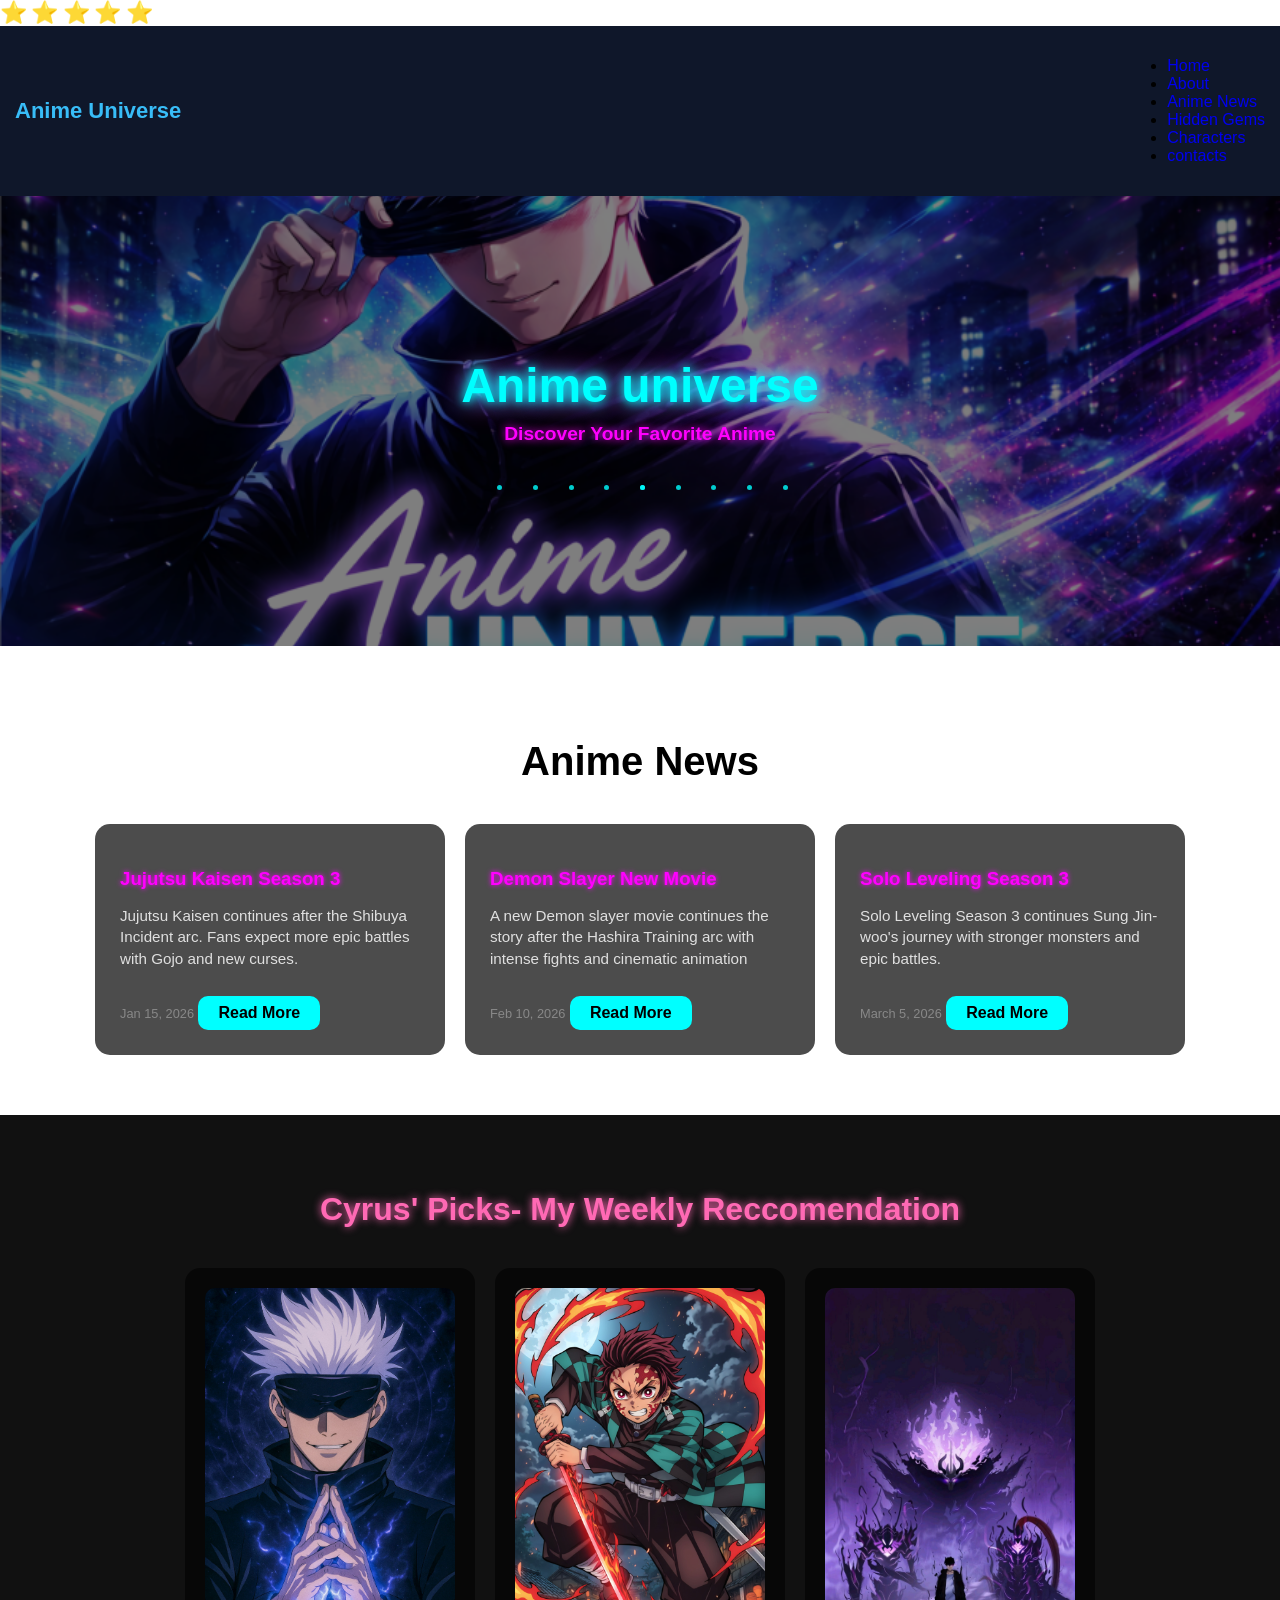
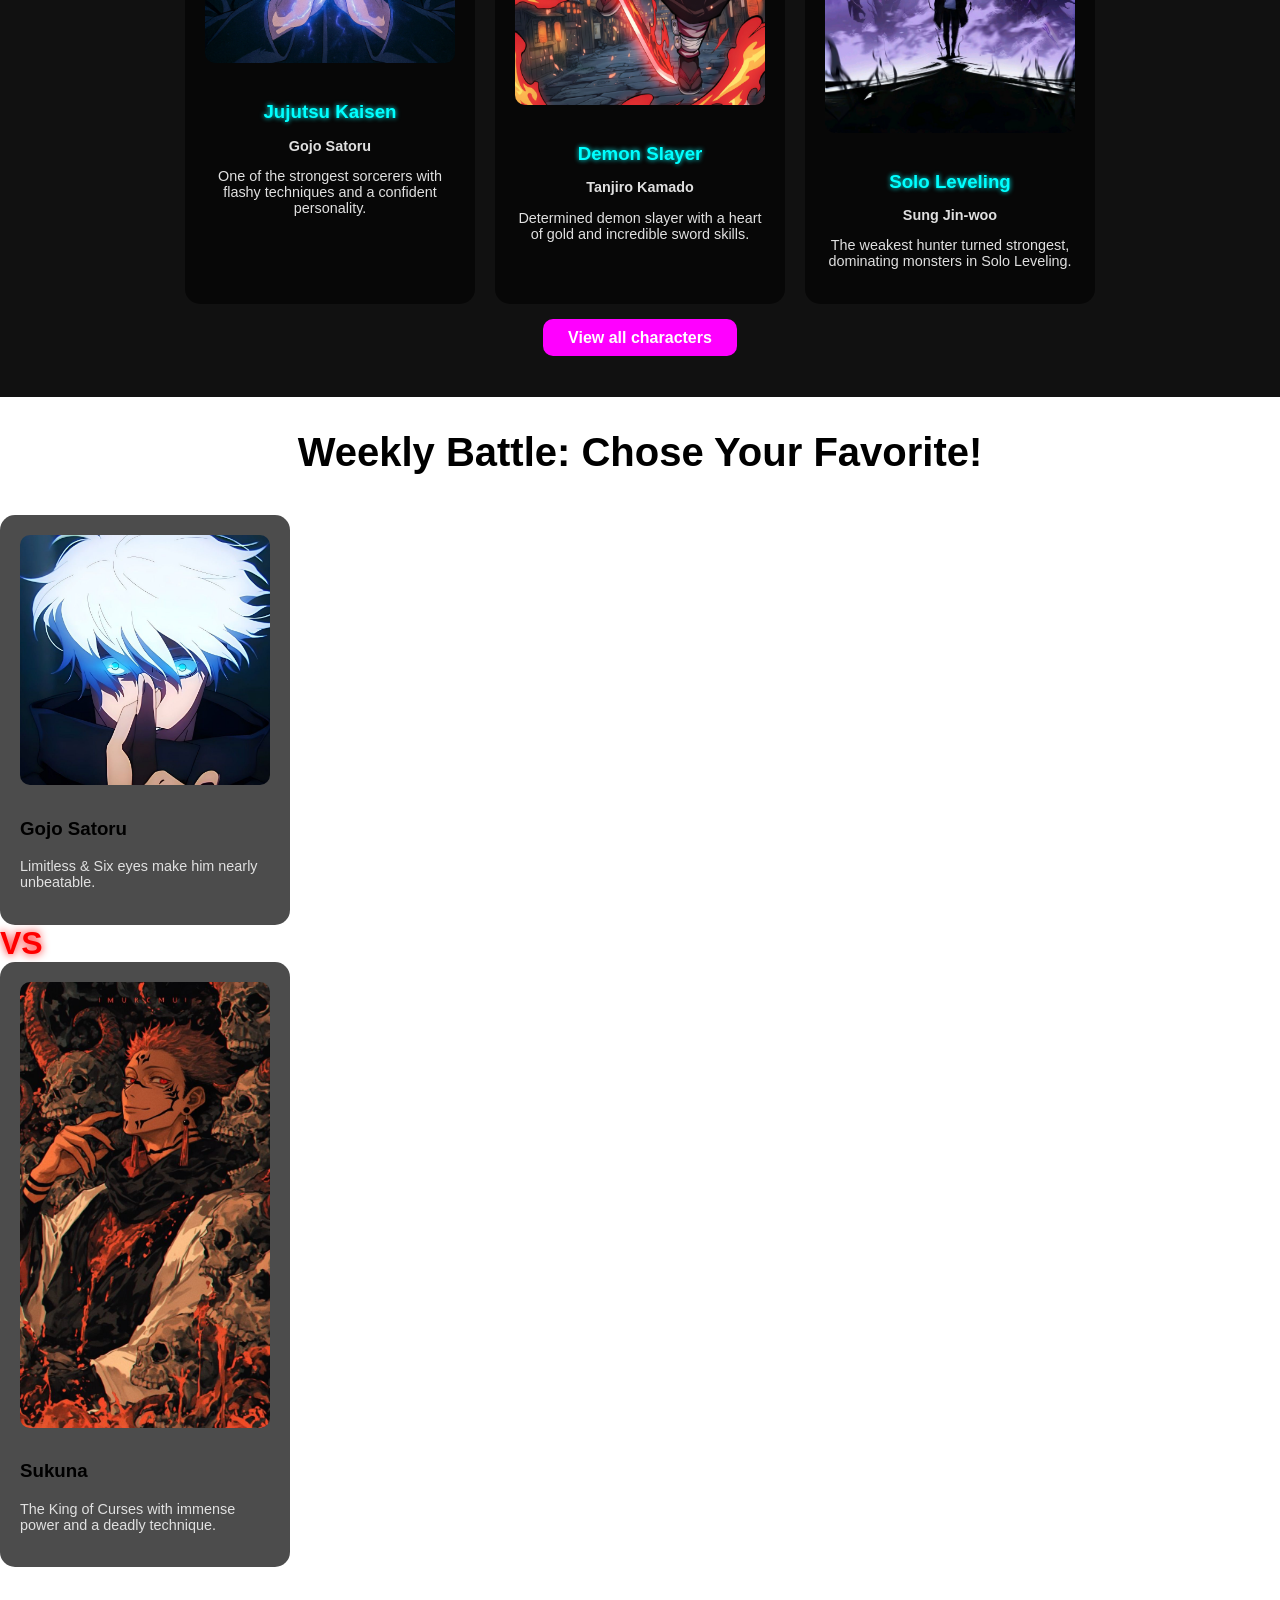
<file: index.html>
<!DOCTYPE html>
<html lang="en">
<head>
    <meta charset="UTF-8">
    <meta name="viewport" content="width=device-width, initial-scale=1.0">
    <link rel="stylesheet" href="index.css">
    <title>Anime universe - Home</title>
    <div class="rating">
        <span onclick="rate(this,1)">⭐</span>
        <span onclick="rate(this,2)">⭐</span>
        <span onclick="rate(this,3)">⭐</span>
        <span onclick="rate(this,4)">⭐</span>
        <span onclick="rate(this,5)">⭐</span>
    </div>
</head>
<body>
    <script>
        function rate(el, num) {
            let stars = 
            el.parentElement.children;
            for (let i = 0; i < stars.length; i++) {
                stars[i].classList.remove("active");
            }
        }
    </script>
    <header>
    <nav class="navbar">
     <div class="logo">Anime Universe</div>
     <ul class="nav-links">
        <li><a href="index.html">Home</a></li>

        <li><a href="About.html">About</a></li>

        <li><a href="Anime News.html">Anime News</a></li>
       
        <li><a href="Hidden Gems.html">Hidden Gems</a></li>

        <li><a href="Characters.html">Characters</a></li>
        
        <li><a href="contacts.html">contacts</a></li>
     </ul>
    </nav>
    </header>

    <! _ _ Hero Banner _ _>
    <section id="hero">
        <div class="hero-text">
            Anime universe
            <h2>Discover Your Favorite Anime</h2>
        <div class="particles">
            <span></span><span></span><span></span><span></span><span></span>
            <span></span><span></span><span></span><span></span><span></span>
        </div>
    </section>
    <! _ _ Main News Section _ _>
    <section id="main-news">
        <div class="container">
            <h2>Anime News</h2>
            <div class="news-cards">

                <! _ _ News Card 1 _ _>
                <div class="news-card">
                    <h3>Jujutsu Kaisen Season 3</h3>
                    <p>Jujutsu Kaisen continues after the  Shibuya Incident arc. Fans expect more 
                        epic battles with Gojo and new curses.
                    </p>
                    <span>Jan 15, 2026</span>
                    <a href="Anime News.html#gojo-satoru" class="read-more-btn">Read More</a>
                </div>
                <! _ _ News Card 2 _ _>
                <div class="news-card">
                    <h3>Demon Slayer New Movie</h3>
                    <p>A new Demon slayer movie continues the story after the Hashira Training arc with intense
                        fights and cinematic animation
                    </p>
                    <span>Feb 10, 2026</span>
                    <a href="Anime News.html#tanjiro-kamado" class="read-more-btn">Read More</a>
                </div>
                <! _ _ News Card 3 _ _>
                <div class="news-card">
                    <h3>Solo Leveling Season 3</h3>
                    <p>Solo Leveling Season 3 continues Sung Jin-woo's journey with stronger monsters and 
                        epic battles.
                    </p>
                    <span>March 5, 2026</span>
                    <a href="Anime News.html#sung-jinwoo" class="read-more-btn">Read More</a>
                </div>
            </div>
        </section>

        <! _ _ Cyrus' picks Teaser _ _>
        <section id="cyrus-picks-home">
            <h2>Cyrus' Picks- My Weekly Reccomendation</h2>
            <div class="pick-cards">
                <div class="pick-card" id="gojo-satoru">
                    <img src="images/Gojo_Satoru_Domain_Expansion___Unlimited_Void_Close-Up_Wallpaper___Jujutsu_Kaisen_Anime_Art.jpg" alt="Gojo_Satoru_Domain_Expansion___Unlimited_Void_Close-Up_Wallpaper___Jujutsu_Kaisen_Anime_Art">
                    <h3>Jujutsu Kaisen</h3>
                    <p><b>Gojo Satoru</b></p>
                    <p>One of the strongest sorcerers with flashy techniques and a confident personality.</p>
                </div>
                <div class="pick-card" id="tanjiro kamado">
                    <img src="images/Tanjiro_kamado_.jpg" alt="Tanjiro_kamado_">
                    <h3>Demon Slayer</h3>
                    <p><b>Tanjiro Kamado</b></p>
                    <p>Determined demon slayer with a heart of gold and incredible sword skills.</p>
                </div>
                <div class="pick-card" id="sung-jinwoo">
                    <img src="images/pinterest_1768121762030.jpg" alt="pinterest_1768121762030">
                    <h3>Solo Leveling</h3>
                    <p><b>Sung Jin-woo</b></p>
                    <p>The weakest hunter turned strongest, dominating monsters in Solo Leveling.</p>
                </div>
            </div>
                <div style="text-align: center; margin-top: 25px; ">
                    <a href="Characters.html" class="view-all-btn">View all characters</a>
                </div>
        </section>

        <! _ _ Weekly Spotlight Battle _ _>
        <section id="weekly spotlight battle">
            <h2>Weekly Battle: Chose Your Favorite!</h2>
            <div class="battle-container">
                <div class="battle-card" onclick="vote('char1')">
                    <img src="images/Gojo_Satoru.jpg" alt="Gojo_Satoru">
                    <h3>Gojo Satoru</h3>
                    <p>Limitless & Six eyes make him nearly unbeatable.</p>
                </div>
                <div class="vs">VS</div>
                <div class="battle-card" onclick="vote('char2')">
                    <img src="images/3096293491075979_vdm.jpg" alt="Sukuna">
                    <h3>Sukuna</h3>
                    <p>The King of Curses with immense power and a deadly technique.</p>
                </div>
            </div>
            <div class="vote-bar-container">
                <div class="vote-bar" id="char1-bar"></div>
                <div class="vote-bar" id="char2-bar"></div>
            </div>
            <p id="battle-result"></p>
        </section>
        <script>
            let char1votes = 0;
            let char2votes = 0;

            function vote(choice) {
                if(choice === 'char1') char1votes++;
                else char2votes++;
                
                let total = char1votes + char2votes;
                let char1Percent = ((char1votes / total)* 100).toFixed(1);
                let char2Percent = ((char2votes / total )* 100).toFixed(1);

                document.getElementById('char1-bar').style.width = char1Percent + '%';
                document.getElementById('char2-bar').style.width = char2Percent + '%';
            }
        </script>
    
</body>
</html>
</file>
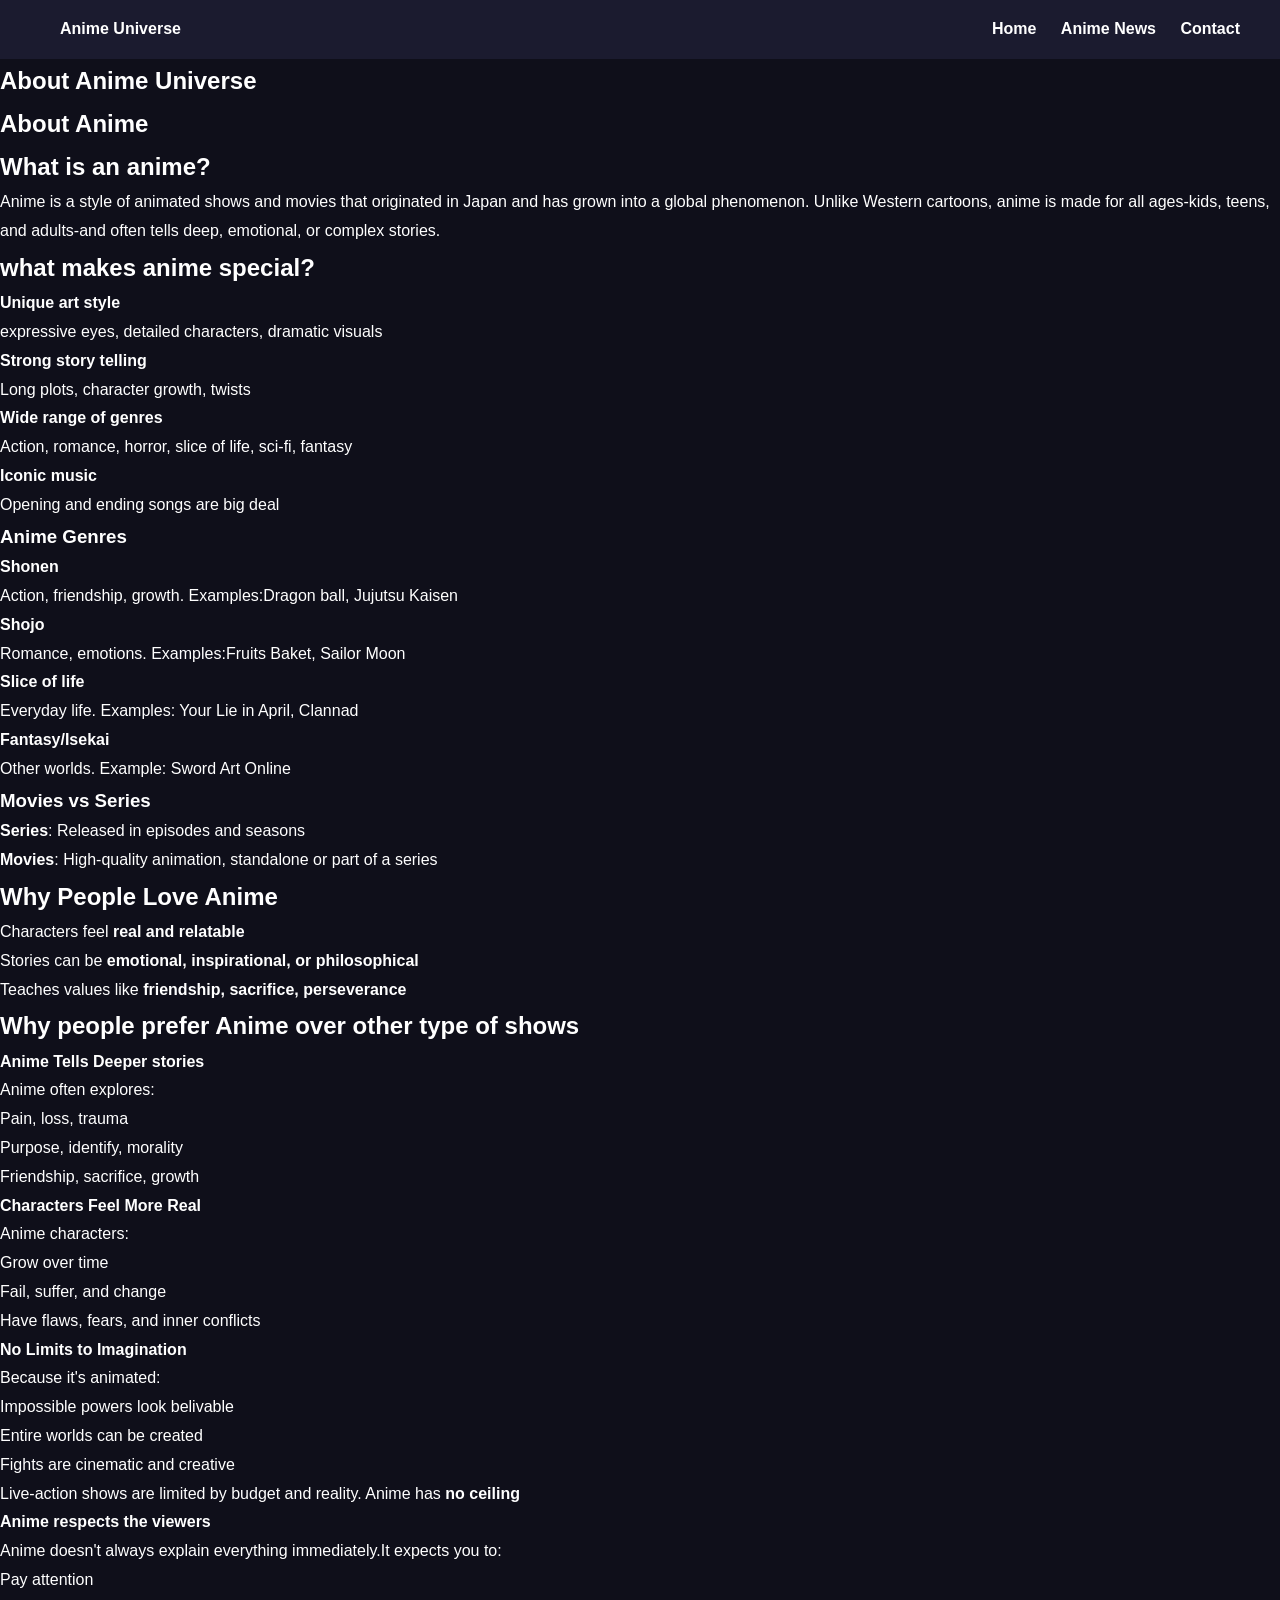
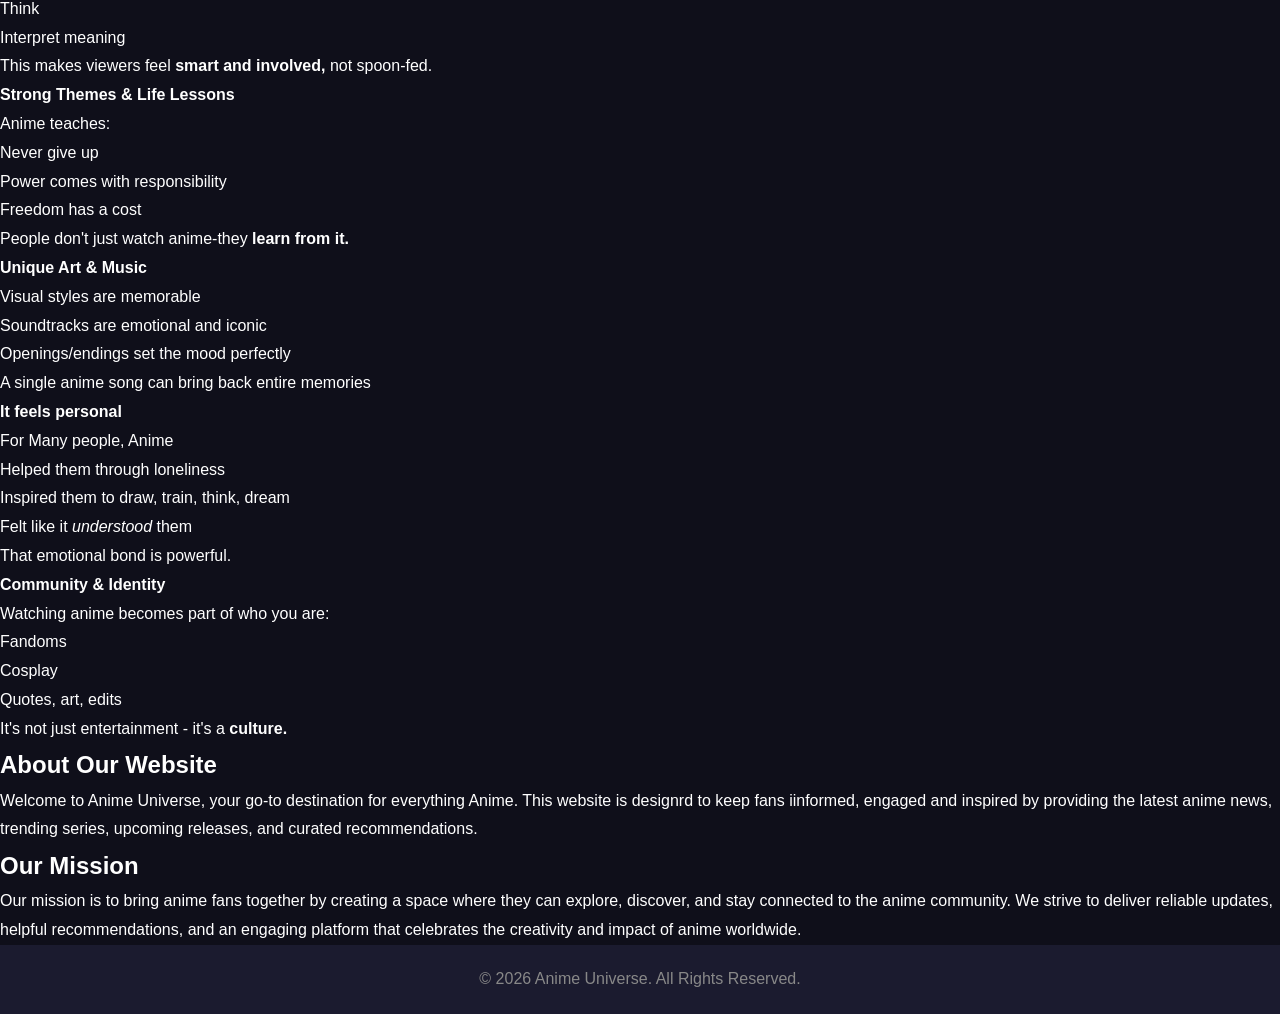
<file: About.html>
<!DOCTYPE html>
<html lang="en">
<head>
    <meta charset="UTF-8">
    <meta name="viewport" content="width=device-width, initial-scale=1.0">
   <link rel="stylesheet" href="About.css">
    <title>Anime Universe - About</title>
</head>
<body>
    <nav>
        <div class="logo"><a href="index.html">Anime Universe</a></div>
        <div class="nav-links">
            <a href="index.html">Home</a>
            <a href="Anime News.html">Anime News</a>
            <a href="contacts.html">Contact</a>
    </nav>
    <section class="hero banner">
        <h1>About Anime Universe</h1>
        </section>
    <section class="about container">
        <h1>About Anime<h1>
    <h1>What is an anime?</h1>
    <p> Anime is a style of animated shows and movies that originated
        in Japan and has grown into a global phenomenon. Unlike Western cartoons, anime is made for all 
        ages-kids, teens, and adults-and often tells deep, emotional,
        or complex stories.</p>
    <h2> what makes anime special?</h2>
    <ul>
        <li><dl><b>Unique art style</b></dl>
        <dt>expressive eyes, detailed characters, dramatic visuals</dt>
        </li>
        <li><dl><b>Strong story telling</b></dl>
        <dt>Long plots, character growth, twists</dt>
        </li>
        <li><dl><b>Wide range of genres</b></dl>
        <dt>Action, romance, horror, slice of life, sci-fi, fantasy</dt>
        </li>
        <li><dl><b>Iconic music</b></dl>
        <dt>Opening and ending songs are big deal</dt>
        </li>
    </ul>
    <h3> Anime Genres</h3>
    <ul>
        <li><dl><b>Shonen</b></dl>
        <dt>Action, friendship, growth. Examples:Dragon ball, Jujutsu Kaisen </dt>
        </li>
        <li><dl><b>Shojo</b></dl>
        <dt>Romance, emotions. Examples:Fruits Baket, Sailor Moon</dt>
        </li>
        <li><dl><b>Slice of life</b></dl>
        <dt>Everyday life. Examples: Your Lie in April, Clannad </dt>
        </li>
        <li><dl><b>Fantasy/Isekai</b></dl>
        <dt>Other worlds. Example: Sword Art Online </dt>
        </li>
    </ul>
    <h3>Movies vs Series</h3>
    <ul>
    <li><b>Series</b>: Released in episodes and seasons</li>
    <li><b>Movies</b>: High-quality animation, standalone or part of a series</li>
    </ul>
    <h1>Why People Love Anime</h1>
    <ul>
        <li>Characters feel <b>real and relatable</b></li>
        <li>Stories can be <b>emotional, inspirational, or philosophical</b></li>
        <li>Teaches values like <b>friendship, sacrifice, perseverance</b></li>
    </ul>
    <h2>Why people prefer Anime over other type of shows</h2>
    <ol type="1">
        <li><dl><b> Anime Tells Deeper stories</b></dl>
        <dt>Anime often explores:
            <ul><li>Pain, loss, trauma</li>
            <li>Purpose, identify, morality</li>
            <li>Friendship, sacrifice, growth</li>
            </ul>
        </dt>
        </li>
        <li><dl><b>Characters Feel More Real</b></dl>
        <dt>Anime characters:
            <ul><li>Grow over time</li>
            <li>Fail, suffer, and change</li>
            <li>Have flaws, fears, and inner conflicts</li>
            </ul>
        </dt>
        </li>
        <li><dl><b>No Limits to Imagination</b></dl>
        <dt>Because it's animated:
            <ul><li>Impossible powers look belivable</li>
            <li>Entire worlds can be created</li>
            <li>Fights are cinematic and creative</li>
            </ul>
        </dt>
        </li>
        <p>Live-action shows are limited by budget and reality. Anime has <b>no ceiling</b></p>
        <li><dl><b>Anime respects the viewers</b></dl>
        <dt>Anime doesn't always explain everything immediately.It expects you to:
            <ul><li>Pay attention</li>
            <li>Think</li>
            <li>Interpret meaning</li>
            </ul>
        </dt>
        </li>
        <p>This makes viewers feel <b>smart and involved,</b> not spoon-fed.</p>
    <li><dl><b>Strong Themes & Life Lessons</b></dl>
    <dt>Anime teaches:
        <ul><li>Never give up</li>
        <li>Power comes with responsibility</li>
        <li>Freedom has a cost</li>
        </ul>
    </dt>
    </li>
    <p>People don't just watch anime-they <b>learn from it.</b></p>
    <li><dl><b>Unique Art & Music</b></dl>
    <dt><ul><li>Visual styles are memorable</li>
    <li>Soundtracks are emotional and iconic</li>
    <li>Openings/endings set the mood perfectly</li>
    </ul></dt>
    </li>
    <p>A single anime song can bring back entire memories</p>
    <li><dl><b>It feels personal</b></dl>
    <dt>For Many people, Anime
        <ul><li>Helped them through loneliness</li>
        <li>Inspired them to draw, train, think, dream</li>
        <li>Felt like it <i>understood</i> them</li>
        </ul>
    </dt>
    </li>
    <p>That emotional bond is powerful.</p>
    <li><dl><b>Community & Identity</b></dl>
    <dt>Watching anime becomes part of who you are:
        <ul><li>Fandoms</li>
        <li>Cosplay</li>
        <li>Quotes, art, edits</li>
        </ul>
        <p>It's not just entertainment - it's a <b>culture.</b></p>
    </dt>
    </li>
    </ol>
            <h2>About Our Website</h2>
            <p>
                Welcome to Anime Universe, your go-to destination for everything Anime. This website is designrd to keep fans iinformed, 
                engaged and inspired by providing the latest anime news, trending series, upcoming releases, and curated recommendations.
            </p>
            <h2>Our Mission</h2>
            <p>Our mission is to bring anime fans together by creating a space where they can explore, discover, and stay connected to the anime community.
            We strive to deliver reliable updates, helpful recommendations, and an engaging platform that celebrates the creativity and impact of anime worldwide.
            </p>
            <footer>
                &copy; 2026 Anime Universe. All Rights Reserved.
            </footer>
</body>
</html>
</file>
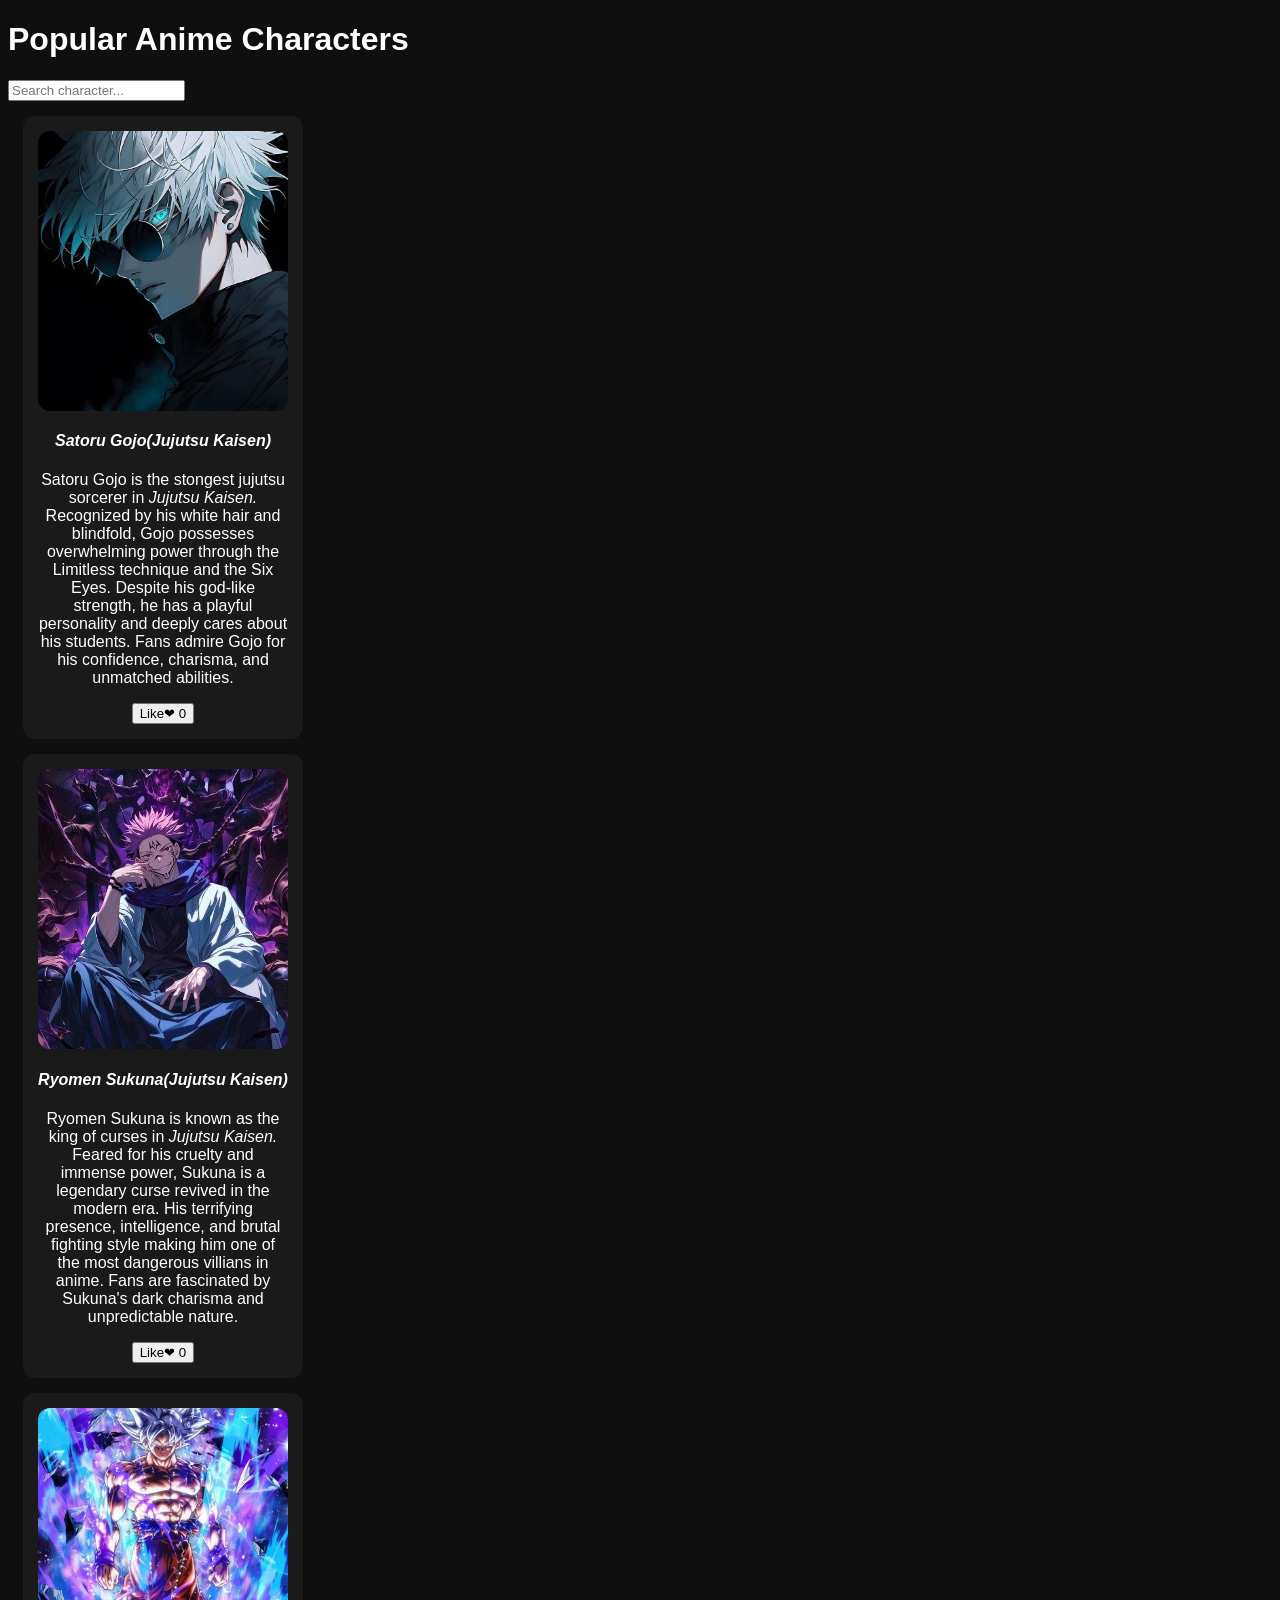
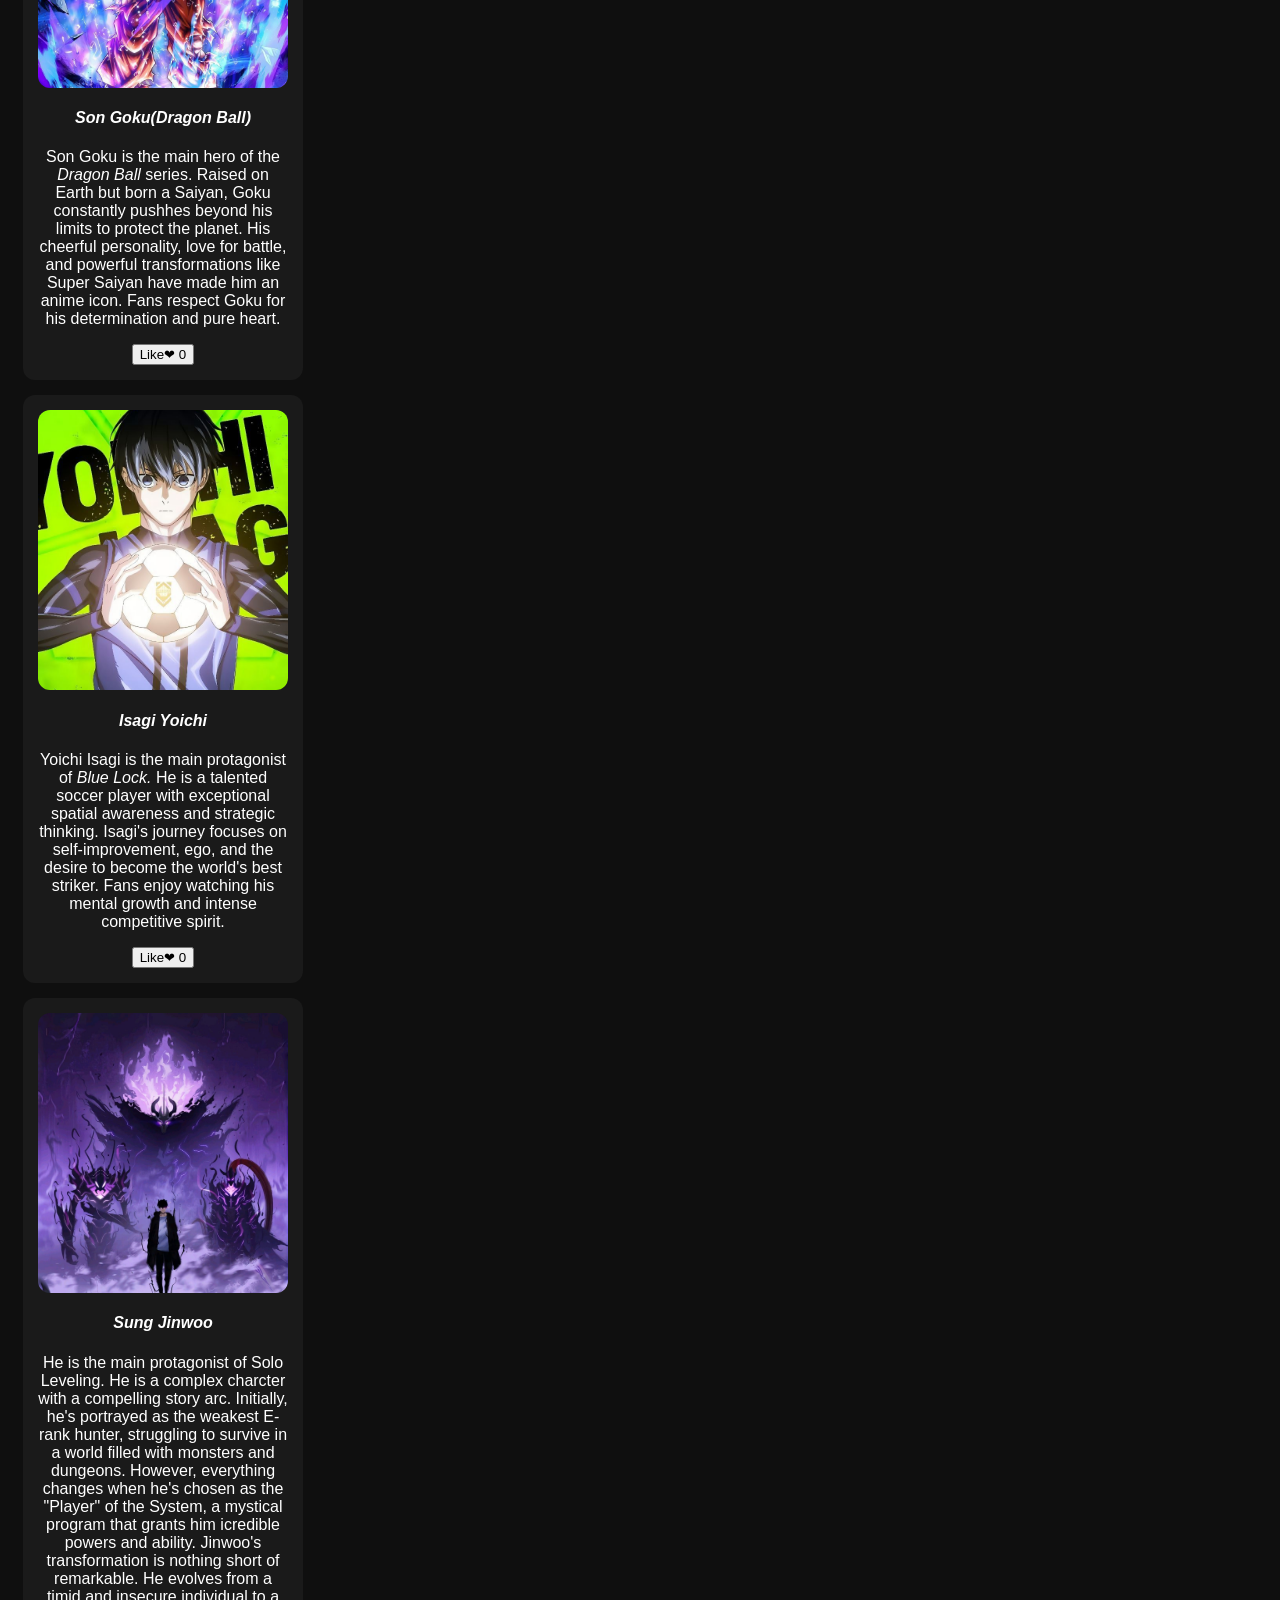
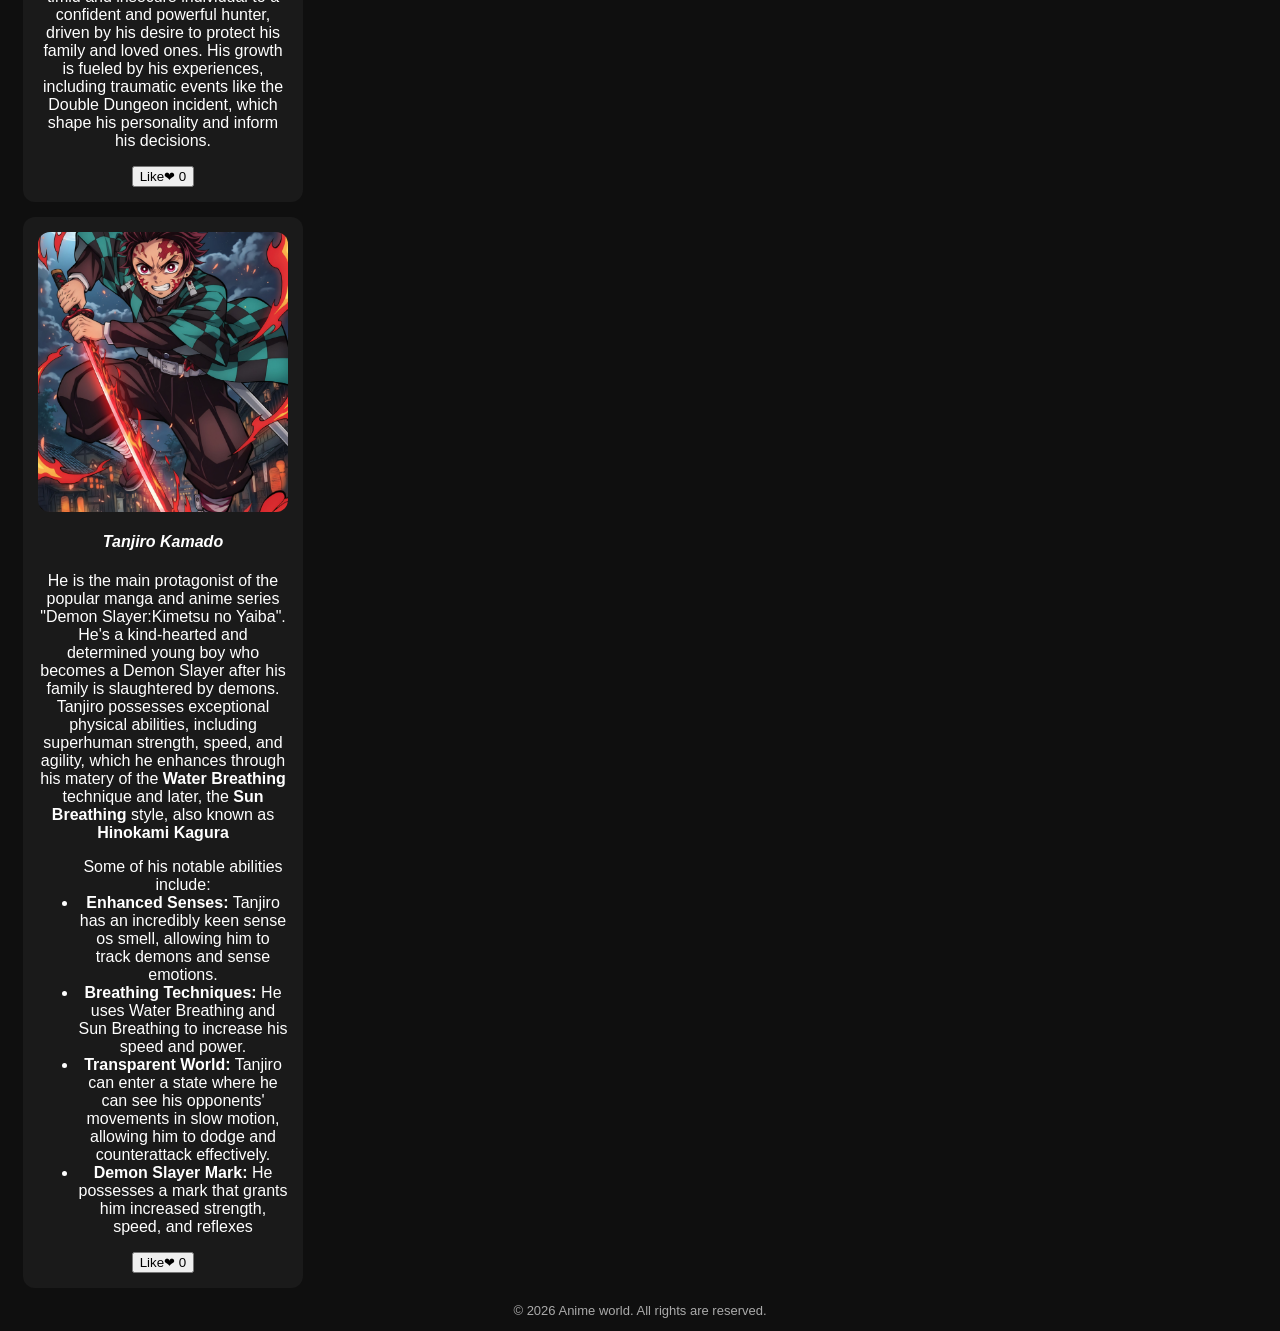
<file: Characters.html>
<!DOCTYPE html>
<html lang="en">
<head>
    <meta charset="UTF-8">
    <meta name="viewport" content="width=device-width, initial-scale=1.0">
   <link rel="stylesheet" href="Characters.css">
    <title>Anime characters</title>
</head>
<body>
    <h1>Popular Anime Characters</h1>
      <div class="search box">
                <input type="text" id="searchInput" placeholder="Search character...">
            </div>
    <div class="character">
        <img src="images/Jujutsu_Kaisen___Wallpaper__Satoru_Gojo.jpg"alt="Jujutsu_Kaisen___Wallpaper__Satoru_Gojo">
    <h4><b><i>Satoru Gojo(Jujutsu Kaisen)</i></b></h4>
        <p>Satoru Gojo is the stongest jujutsu sorcerer in <i>Jujutsu Kaisen.</i>
        Recognized by his white hair and blindfold, Gojo possesses overwhelming
        power through the Limitless technique and the Six Eyes. Despite his
        god-like strength, he has a playful personality and deeply cares about his students.
        Fans admire Gojo for  his  confidence, charisma, and unmatched abilities.
        </p>
        <button class="like-btn" onclick="likeAnime(this)">
                Like❤ <span>0</span>
            </button>
        </div>
        <script>
            function likeAnime(btn) {
                let span = btn.querySelector("span");
                let count = parseInt(span.innerText);
                span.innerText = count + 1;
            }
        </script>
    <div class="character">
        <img src="images/Sukuna.jpg" alt="Sukuna">
        <h4><b><i>Ryomen Sukuna(Jujutsu Kaisen)</i></b></h4>
        <p> Ryomen Sukuna is known as the king of curses in <i>Jujutsu Kaisen.</i>
        Feared for his cruelty and immense power, Sukuna is a legendary curse revived
        in the modern era. His terrifying presence, intelligence, and brutal
        fighting style making him one of the most dangerous villians in anime.
        Fans are fascinated by Sukuna's dark charisma and unpredictable nature.
        </p>
        <button class="like-btn" onclick="likeAnime(this)">
                Like❤ <span>0</span>
            </button>
        </div>
        <script>
            function likeAnime(btn) {
                let span = btn.querySelector("span");
                let count = parseInt(span.innerText);
                span.innerText = count + 1;
            }
        </script>
    <div class="character">
    <img src="images/Goku.jpg"alt="Goku">
    <h4><b><i>Son Goku(Dragon Ball)</i></b></h4>
    <p>Son Goku is the main hero of the <i>Dragon Ball</i> series.
    Raised on Earth but born a Saiyan, Goku constantly pushhes beyond his limits to
    protect the planet. His cheerful personality, love for battle, and powerful transformations
    like Super Saiyan have made him an anime icon. Fans respect Goku for his 
    determination and pure heart.
    </p>
        <button class="like-btn" onclick="likeAnime(this)">
                Like❤ <span>0</span>
            </button>
        </div>
        <script>
            function likeAnime(btn) {
                let span = btn.querySelector("span");
                let count = parseInt(span.innerText);
                span.innerText = count + 1;
            }
        </script>
    <div class="character">
        <img src="images/pinterest_1767008736550.jpg"alt="pinterest_1767008736550">
        <h4><b><i>Isagi Yoichi</i></b></h4>
        <p>Yoichi Isagi is the main protagonist of <i>Blue Lock.</i>
        He is a talented soccer player with exceptional spatial awareness and 
        strategic thinking. Isagi's journey focuses on self-improvement, ego, 
        and the desire to become the world's best striker. Fans enjoy watching his 
        mental growth and intense competitive spirit.
        </p>
        <button class="like-btn" onclick="likeAnime(this)">
                Like❤ <span>0</span>
            </button>
        </div>
        <script>
            function likeAnime(btn) {
                let span = btn.querySelector("span");
                let count = parseInt(span.innerText);
                span.innerText = count + 1;
            }
        </script>
    <div class="character">
        <img src="images/pinterest_1768121762030.jpg" alt="pinterest_1768121762030">
        <h4><b><i> Sung Jinwoo</i></b></h4>
        <p>He is the main protagonist of Solo Leveling. He is a complex charcter with a compelling story arc.
            Initially, he's portrayed as the weakest E-rank hunter, struggling to survive in a world filled with monsters and dungeons.
            However, everything changes when he's chosen as the "Player" of the System, a mystical program that grants him icredible powers and ability.
            Jinwoo's transformation is nothing short of remarkable. He evolves from a timid and insecure individual to a confident
            and powerful hunter, driven by his desire to protect his family and loved ones. His growth is fueled by his experiences, 
            including traumatic events like the Double Dungeon incident, which shape his personality and inform his decisions.

        </p>
        <button class="like-btn" onclick="likeAnime(this)">
                Like❤ <span>0</span>
            </button>
        </div>
        <script>
            function likeAnime(btn) {
                let span = btn.querySelector("span");
                let count = parseInt(span.innerText);
                span.innerText = count + 1;
            }
        </script>
    <div class="character">
        <img src="images/Tanjiro_kamado_.jpg" alt="Tanjiro_kamado">
        <h4><b><i>Tanjiro Kamado</i></b></h4>
        <p>He is the main protagonist of the popular manga and anime series "Demon Slayer:Kimetsu no Yaiba". He's a 
            kind-hearted and determined young boy who becomes a Demon Slayer after his family is slaughtered by demons. 
            Tanjiro possesses exceptional physical abilities, including superhuman strength, speed, and agility, 
            which he enhances through his matery of the <b>Water Breathing</b> technique and later, the <b>Sun Breathing</b> style,
            also known as <b>Hinokami Kagura</b>
            <ul>
                 Some of his notable abilities include:
                <li><b>Enhanced Senses:</b> Tanjiro has an incredibly keen sense os smell, allowing him to track demons and sense emotions.</li>
                <li><b>Breathing Techniques:</b> He uses Water Breathing and Sun Breathing to increase his speed and power.</li>
                <li><b>Transparent World:</b> Tanjiro can enter a state where he can see his opponents' movements in slow motion, allowing him to dodge and counterattack effectively.</li>
                <li><b>Demon Slayer Mark:</b> He possesses a mark that grants him increased strength, speed, and reflexes</li>
            </ul>
        </p>
        <button class="like-btn" onclick="likeAnime(this)">
                Like❤ <span>0</span>
            </button>
        </div>
        <script>
            function likeAnime(btn) {
                let span = btn.querySelector("span");
                let count = parseInt(span.innerText);
                span.innerText = count + 1;
            }
        </script>
    <footer>
         <p>&copy; 2026 Anime world. All rights are reserved.</p>
    </footer>
</body>
</html>
</file>
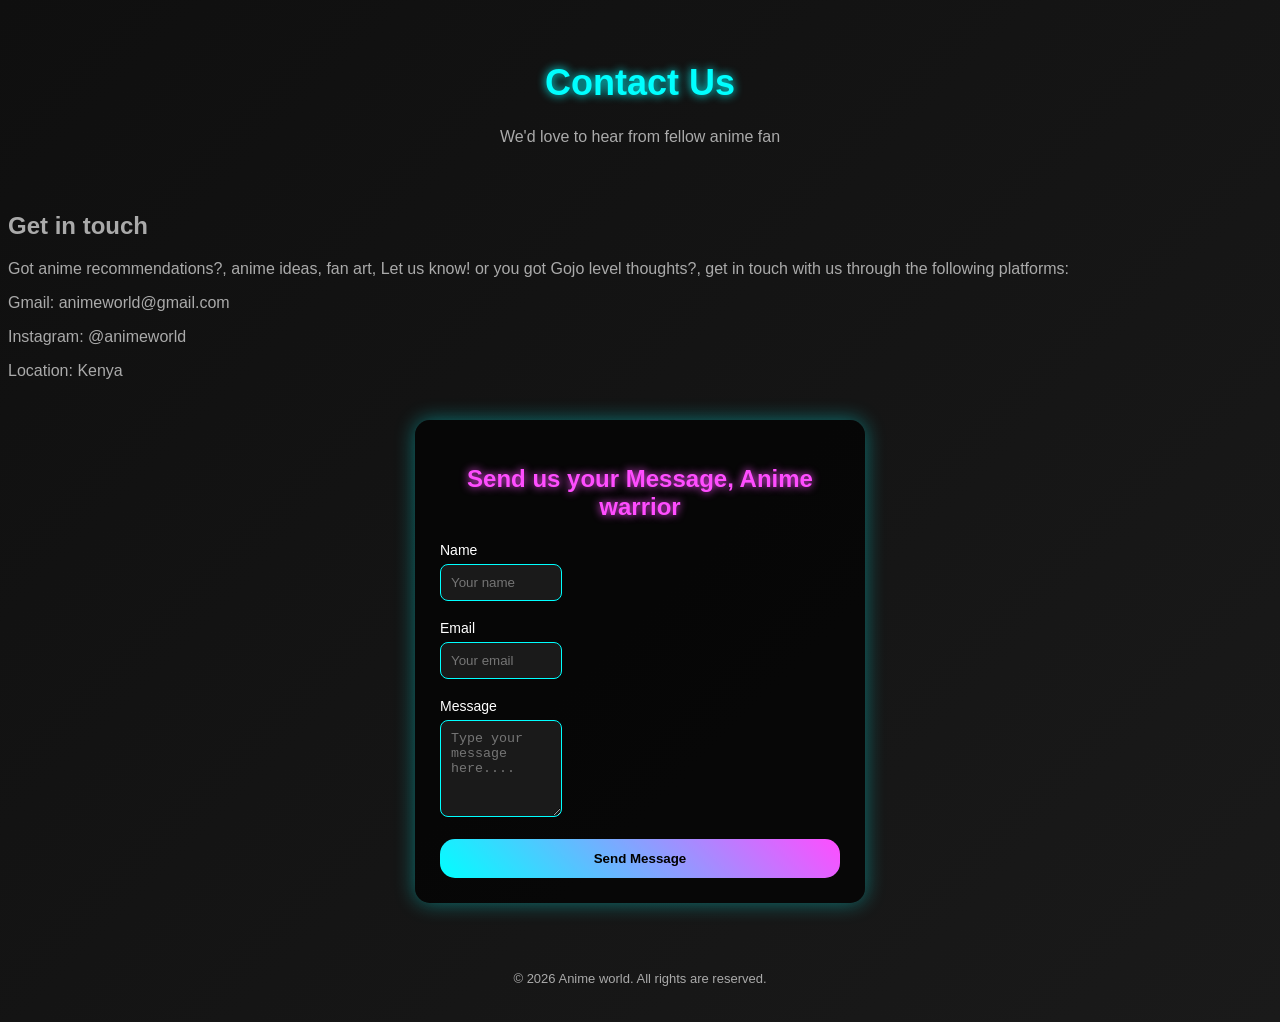
<file: contacts.html>
<!DOCTYPE html>
<html lang="en">
<head>
    <meta charset="UTF-8">
    <meta name="viewport" content="width=device-width, initial-scale=1.0">
    <link rel="stylesheet" href="contacts.css">
    <title>contact information</title>
</head>
<body>
    <header>
        <h1>Contact Us</h1>
        <p>We'd love to hear from fellow anime fan</p>
    </header>
    <section class="contact-info">
        <h2>Get in touch</h2>
        <p>Got anime recommendations?, anime ideas, fan art, Let us know! or you got Gojo level thoughts?, 
            get in touch with us through the following platforms:
        </p>
   <p>Gmail: animeworld@gmail.com </p>
   <p>Instagram: @animeworld</p>
   <p>Location: Kenya</p>
    </section>
    <section class="contact-form">
    <h2>Send us your Message, Anime warrior</h2>
    <form>
        <label for="name">Name</label>
        <br>
        <input type="text" id="name" placeholder="Your name"><br><br>
        <label for="email">Email</label><br>
        <input type="email" id="email" placeholder="Your email"><br><br>
        <label for="Message">Message</label><br>
        <textarea id="Message" rows="5" placeholder="Type your message here...."></textarea>
        <br><br>
        <button type="submit">Send Message</button>
    </form>
    </section>
    <footer>
        <p>&copy; 2026 Anime world. All rights are reserved.</p>
    </footer>
   

</body>
</html>
</file>
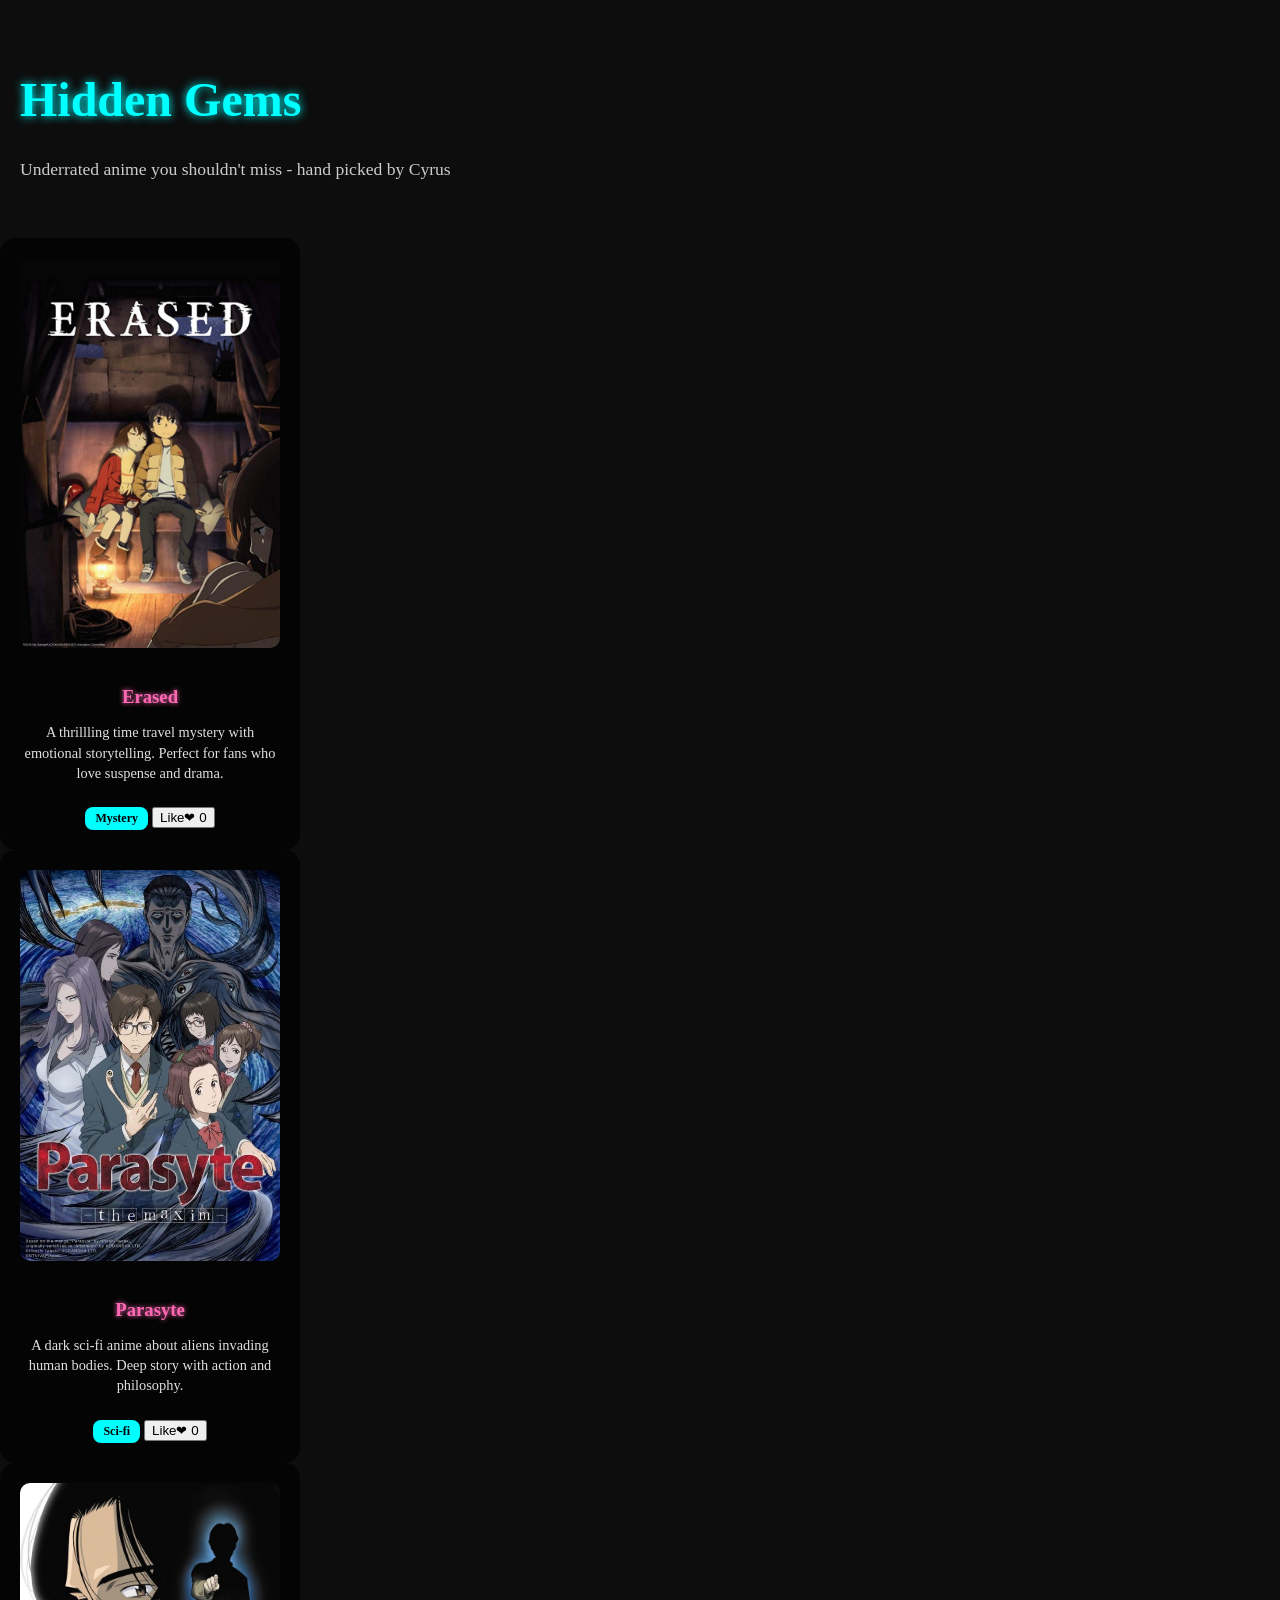
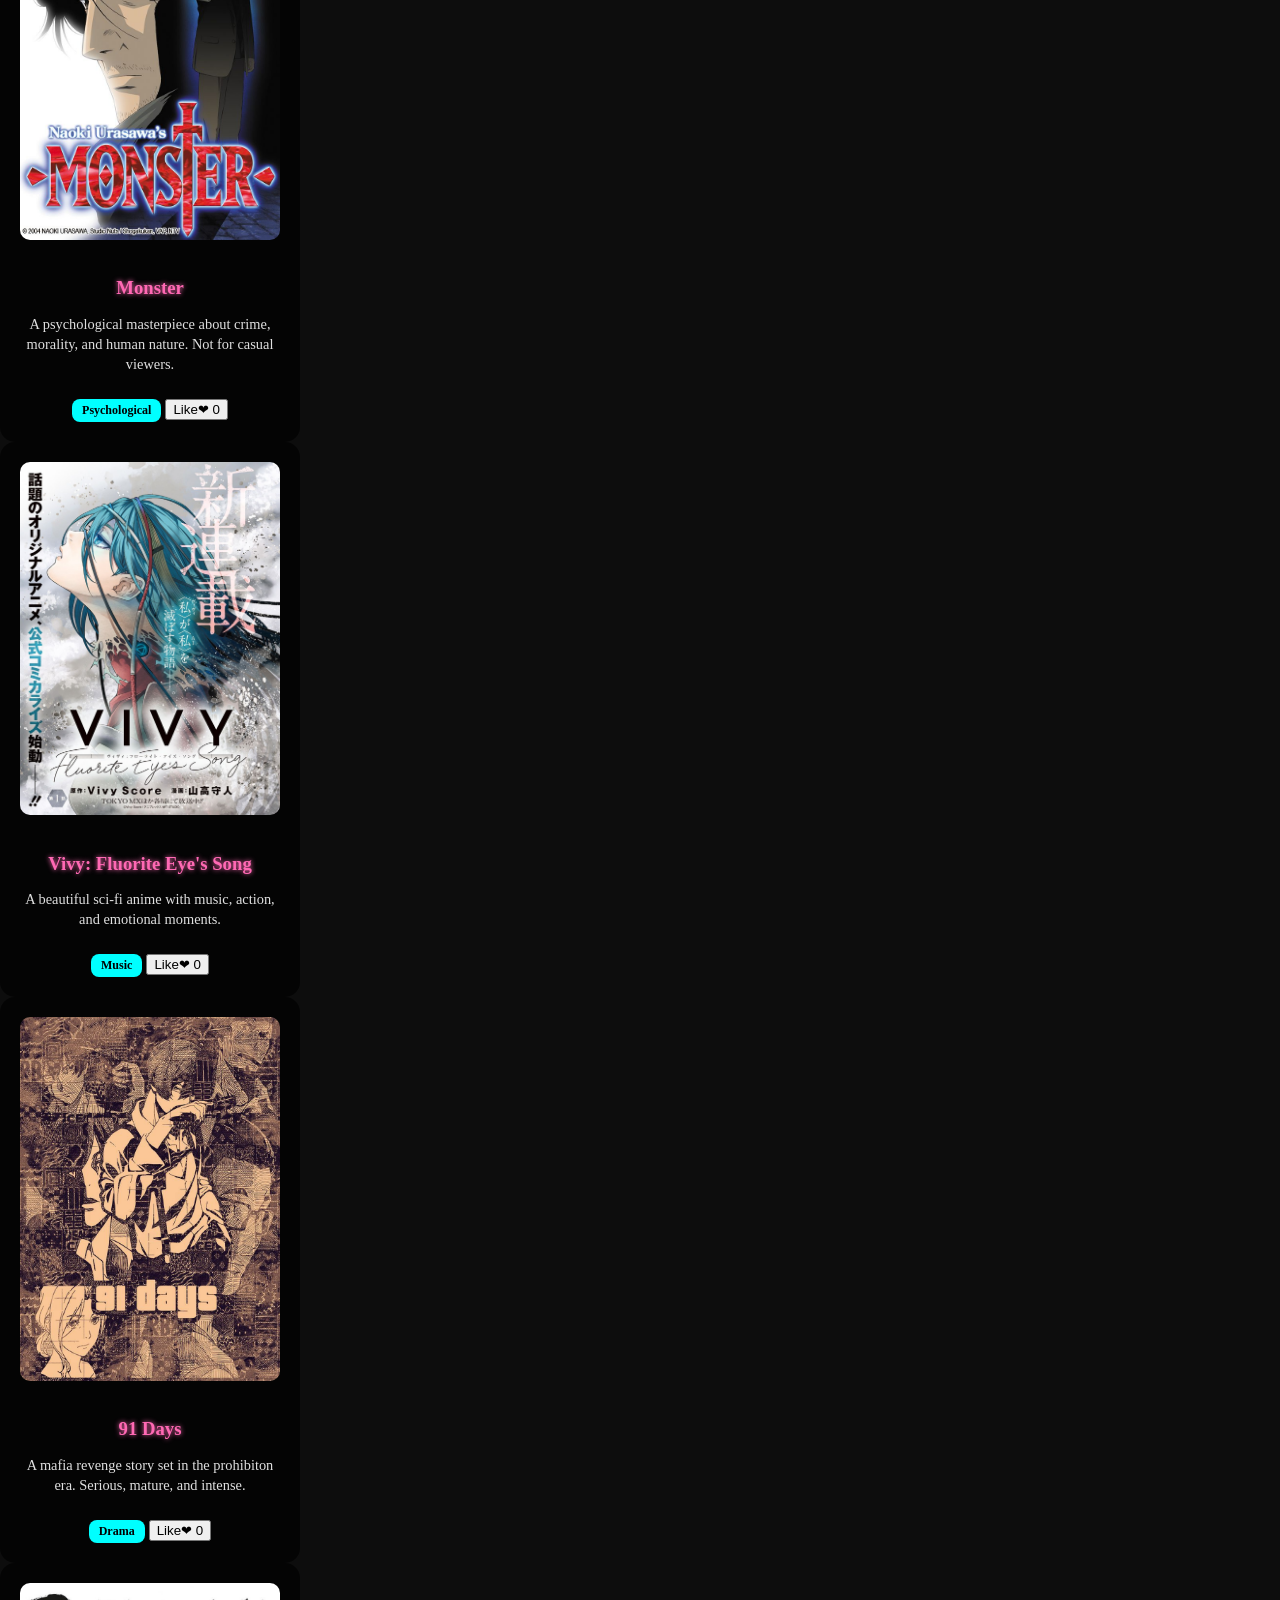
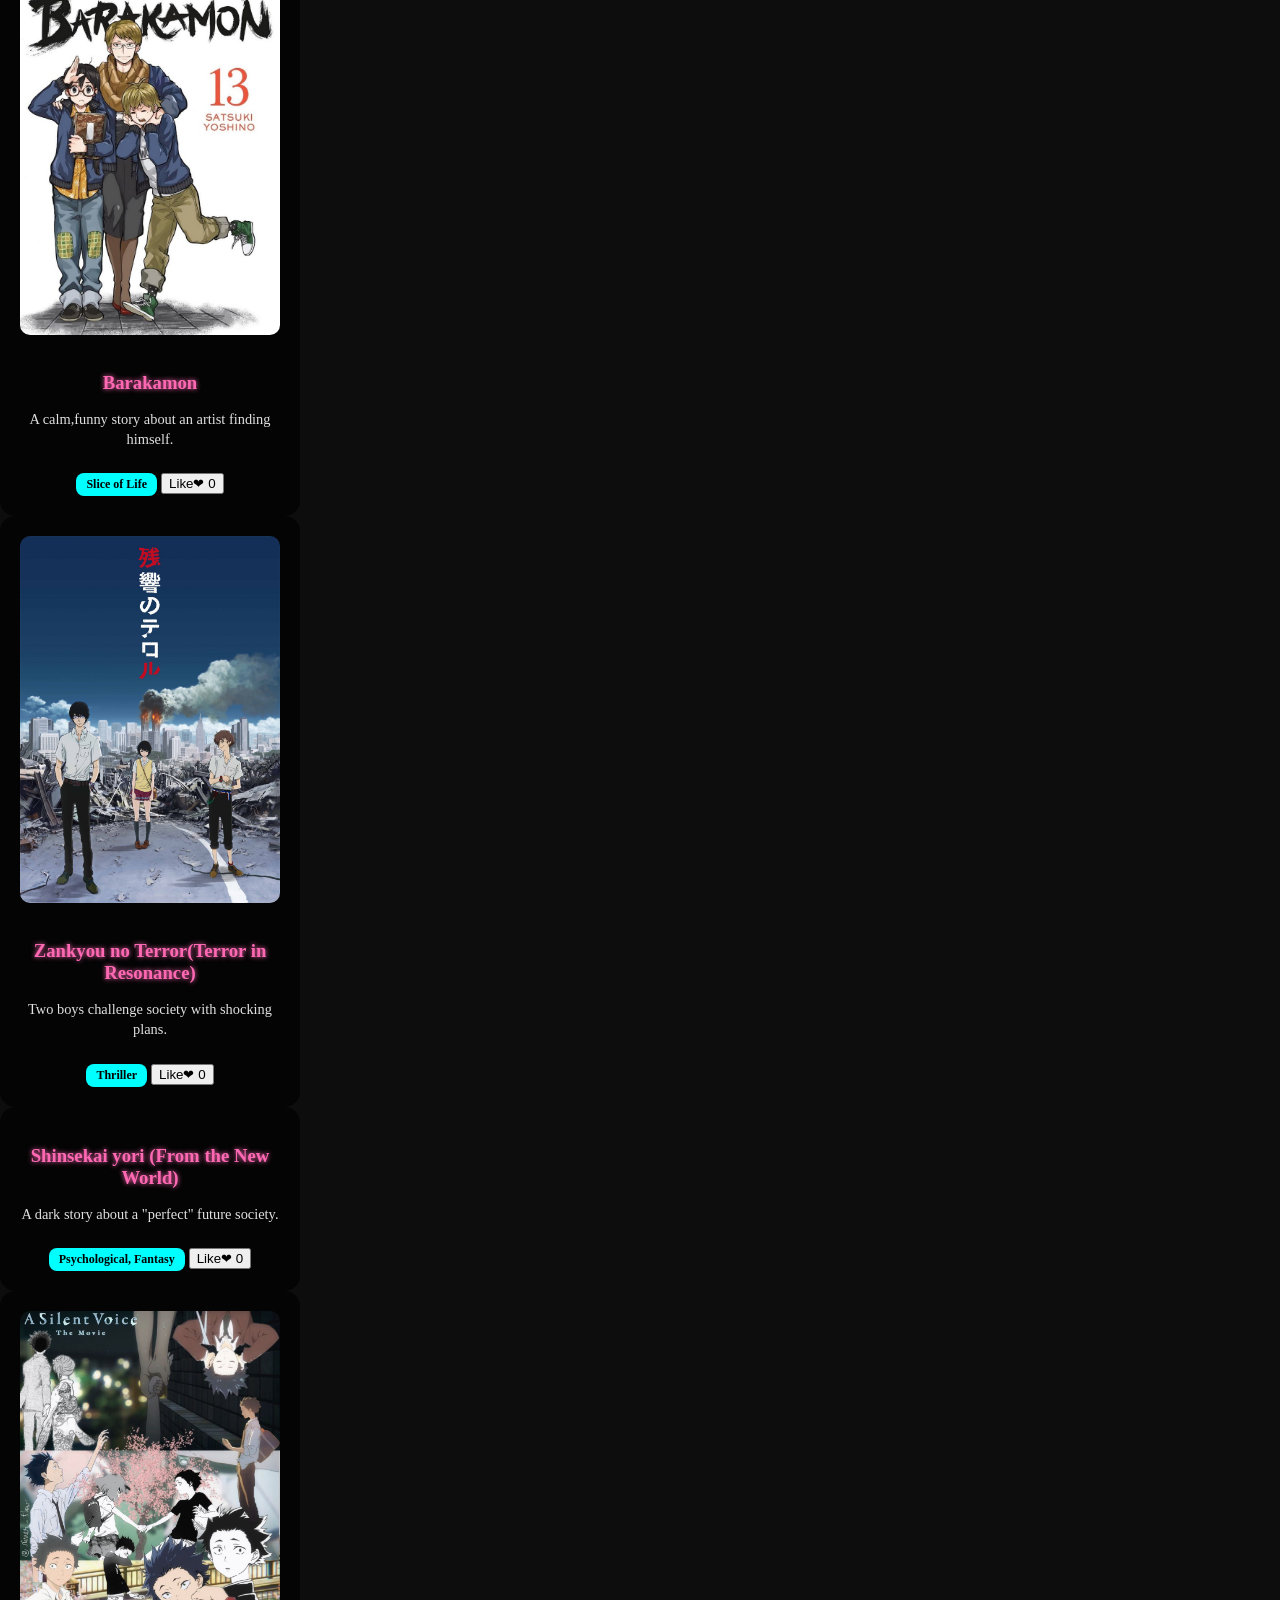
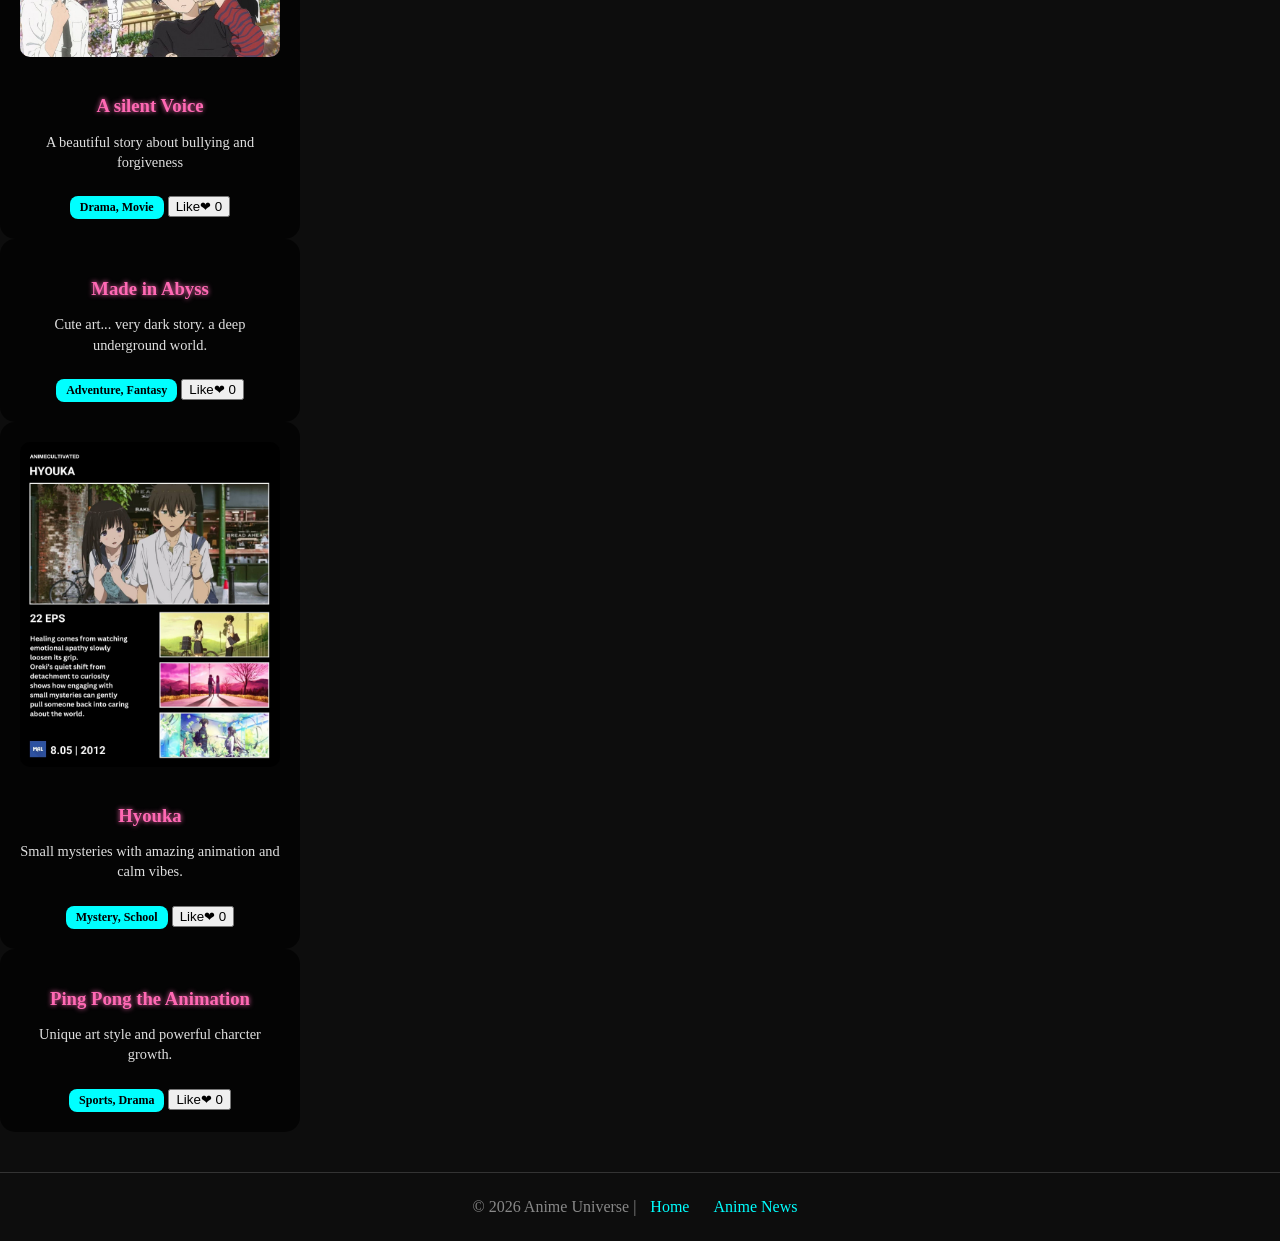
<file: Hidden Gems.html>
<!DOCTYPE html>
<html lang="en">
<head>
    <meta charset="UTF-8">
    <meta name="viewport" content="width=device-width, initial-scale=1.0">
    <link rel="stylesheet" href="Hidden Gems.css">
    <title>AnimeVerse - Hidden Gems</title>
</head>
<body>
    <header>
        <h1> Hidden Gems</h1>
        <p>Underrated anime you shouldn't miss - hand picked by Cyrus</p>
    </header>
    <! _ _ Hidden Gems Cards _ _>
    <section class="gems-container">
        <! _ _ Gem 1 _ _>
        <div class="gem-card">
            <img src="images/7036943161643464_vdm.jpg" alt="Erased">
            <h3>Erased</h3>
            <p>A thrillling time travel mystery with emotional  storytelling.
                Perfect for fans who love suspense and drama.
            </p>
            <span class="tag">Mystery</span>
            <button class="like-btn" onclick="likeAnime(this)">
                Like❤ <span>0</span>
            </button>
        </div>
        <script>
            function likeAnime(btn) {
                let span = btn.querySelector("span");
                let count = parseInt(span.innerText);
                span.innerText = count + 1;
            }
        </script>

        <! _ _ Gem 2 _ _ >
        <div class="gem-card">
            <img src="images/PARASYTE___Action.jpg" alt="Parasyte">
            <h3>Parasyte</h3>
            <p>
                A dark sci-fi anime about aliens invading human bodies.
                Deep story with action and philosophy.
            </p>
            <span class="tag">Sci-fi</span>
            <button class="like-btn" onclick="likeAnime(this)">
                Like❤ <span>0</span>
            </button>
        </div>
        <script>
            function likeAnime(btn) {
                let span = btn.querySelector("span");
                let count = parseInt(span.innerText);
                span.innerText = count + 1;
            }
        </script>
        <! _ _ Gem 3 _ _>
        <div class="gem-card">
            <img src="images/111956740731231741_vdm.jpg" alt="Monster">
            <h3>Monster</h3>
            <p>
                A psychological masterpiece about crime, morality, and human nature.
                Not for casual viewers.
            </p>
            <span class="tag">Psychological</span>
            <button class="like-btn" onclick="likeAnime(this)">
                Like❤ <span>0</span>
            </button>
        </div>
        <script>
            function likeAnime(btn) {
                let span = btn.querySelector("span");
                let count = parseInt(span.innerText);
                span.innerText = count + 1;
            }
        </script>

        <! _ _ Gem 4 _ _>
        <div class="gem-card">
            <img src="images/50524827067133848_vdm.jpg" alt="vivy">
            <h3>Vivy: Fluorite Eye's Song</h3>
            <p>A beautiful sci-fi anime with music, action, and emotional moments.</p>
            <span class="tag">Music</span>
            <button class="like-btn" onclick="likeAnime(this)">
                Like❤ <span>0</span>
            </button>
        </div>
        <script>
            function likeAnime(btn) {
                let span = btn.querySelector("span");
                let count = parseInt(span.innerText);
                span.innerText = count + 1;
            }
        </script>

        <! _ _ Gem 5 _ _>
        <div class="gem-card">
            <img src="images/374784000263415013_vdm.jpg" alt="91 Days">
        <h3>91 Days</h3>
        <p>A mafia revenge story set in the prohibiton era.
            Serious, mature, and intense.
        </p>
        <span class="tag">Drama</span>
            <button class="like-btn" onclick="likeAnime(this)">
                Like❤ <span>0</span>
            </button>
        </div>
        <script>
            function likeAnime(btn) {
                let span = btn.querySelector("span");
                let count = parseInt(span.innerText);
                span.innerText = count + 1;
            }
        </script>

        <! _ _ Gem 6  _ _>
        <div class="gem-card">
            <img src="images/pinterest_1774880999887.jpg" alt="Barakamon">
            <h3>Barakamon</h3>
            <p>A calm,funny story about an artist finding himself.</p>
            <span class="tag">Slice of Life</span>
            <button class="like-btn" onclick="likeAnime(this)">
                Like❤ <span>0</span>
            </button>
        </div>
        <script>
            function likeAnime(btn) {
                let span = btn.querySelector("span");
                let count = parseInt(span.innerText);
                span.innerText = count + 1;
            }
        </script>
        <! _ _ Gem 7 _ _>
        <div class="gem-card">
            <img src="images/pinterest_1774881079156.jpg" alt="Terror in Resonance">
            <h3>Zankyou no Terror(Terror in Resonance)</h3>
            <p>Two boys challenge society with shocking plans.</p>
            <span class="tag">Thriller</span>
            <button class="like-btn" onclick="likeAnime(this)">
                Like❤ <span>0</span>
            </button>
        </div>
        <script>
            function likeAnime(btn) {
                let span = btn.querySelector("span");
                let count = parseInt(span.innerText);
                span.innerText = count + 1;
            }
        </script>
        <! _ _ Gem 8 _ _>
        <div class="gem-card">
            <h3>Shinsekai yori (From the New World)</h3>
            <p>A dark story about a "perfect" future society.</p>
            <span class="tag">Psychological, Fantasy</span>
            <button class="like-btn" onclick="likeAnime(this)">
                Like❤ <span>0</span>
            </button>
        </div>
        <script>
            function likeAnime(btn) {
                let span = btn.querySelector("span");
                let count = parseInt(span.innerText);
                span.innerText = count + 1;
            }
        </script>
        <! _ _ Gem 9 _ _>
        <div class="gem-card">
            <img src="images/838584393115254979_vdm.jpg" alt="A silent Voice">
            <h3>A silent Voice</h3>
            <p>A beautiful story about bullying and forgiveness</p>
            <span class="tag">Drama, Movie</span>
            <button class="like-btn" onclick="likeAnime(this)">
                Like❤ <span>0</span>
            </button>
        </div>
        <script>
            function likeAnime(btn) {
                let span = btn.querySelector("span");
                let count = parseInt(span.innerText);
                span.innerText = count + 1;
            }
        </script>
        <! _ _ Gem 10 _ _>
        <div class="gem-card">
            <h3>Made in Abyss</h3>
            <p>Cute art... very dark story. a deep underground world.</p>
            <span class="tag">Adventure, Fantasy</span>
            <button class="like-btn" onclick="likeAnime(this)">
                Like❤ <span>0</span>
            </button>
        </div>
        <script>
            function likeAnime(btn) {
                let span = btn.querySelector("span");
                let count = parseInt(span.innerText);
                span.innerText = count + 1;
            }
        </script>
        <! _ _ Gem 11 _ _>
        <div class="gem-card">
            <img src="images/106186503710358904_vdm.jpg" alt="Hyouka">
            <h3>Hyouka</h3>
            <p>Small mysteries with amazing animation and calm vibes.</p>
            <span class="tag">Mystery, School</span>
            <button class="like-btn" onclick="likeAnime(this)">
                Like❤ <span>0</span>
            </button>
        </div>
        <script>
            function likeAnime(btn) {
                let span = btn.querySelector("span");
                let count = parseInt(span.innerText);
                span.innerText = count + 1;
            }
        </script>
        <! _ _ Gem 12 _ _>
        <div class="gem-card">
            <h3>Ping Pong the Animation</h3>
            <p>Unique art style and powerful charcter growth.</p>
            <span class="tag">Sports, Drama</span>
            <button class="like-btn" onclick="likeAnime(this)">
                Like❤ <span>0</span>
            </button>
        </div>
        <script>
            function likeAnime(btn) {
                let span = btn.querySelector("span");
                let count = parseInt(span.innerText);
                span.innerText = count + 1;
            }
        </script>
    </section>

    <! _ _ Footer _ _>
    <footer>
        &copy; 2026 Anime Universe |
        <a href="index.html">Home</a>
        <a href="Anime News.html">Anime News</a>
    </footer>
</body>
</html>
</file>
<file: index.css>
body {
    margin: 0;
    font-family: Arial, sans-serif;
    background-color: #fff;
}
a { text-decoration: none; }
/*Hero Banner */
#hero {
    background: url(images/Hero_baner.PNG) center/cover no-repeat;
    height: 450px;
    display: flex;
    justify-content: center;
    align-items: center;
    text-align: center;
    position: relative;
    overflow: hidden;
}
#hero::before {
    content: "" ;
    position: absolute;
    top: 0; left: 0; right:0; bottom: 0;
    background: rgba(0, 0, 0, 0.5);
    z-index: 0;
}
.hero-text {
    position: relative;
    z-index: 1;
    color: #00ffff;
    text-shadow: 0 0 10px #00ffff, 0 0 20px #00ffff, 0 0 30px #ff00ff;
    font-size: 3rem;
    font-weight: bold;
}
.hero-text h2 {
    color: #ff00ff;
    text-shadow: 0 0 8px #ff00ff;
    font-size: 1.2rem;
    margin-top: 10px;
}
/* Hero Particles */
.particles span {
    position: absolute;
    display: block;
    width: 5px;
    height: 5px;
    background: #00ffff;
    border-radius: 50%;
    opacity: 0.8;
    animation: float 8s linear infinite;
}
.particles span:nth-child(1){ left: 10%; animation-delay: 0s;}
.particles span:nth-child(2){ left: 30%; animation-delay: 2s;}
.particles span:nth-child(3){ left: 50%; animation-delay: 4s;}
.particles span:nth-child(4){ left: 70%; animation-delay: 1s;}
.particles span:nth-child(5){ left: 90%; animation-delay: 3s;}
.particles span:nth-child(6){ left: 20%; animation-delay: 5s;}
.particles span:nth-child(7){ left: 40%; animation-delay: 6s;}
.particles span:nth-child(8){ left:60%; animation-delay: 2.5s;}
.particles span:nth-child(9){ left: 80%; animation-delay: 4.5s;}
.particles span:nth-child(10){ left: 50%; animation-delay: 7s;}
@keyframes float {
    0% { top: 100%; opacity: 0.2; transform: translateX(0) scale(1); }
    50% { opacity: 0.8; }
    100% { top: -10%; transform: translateX(20px) scale(0.5); opacity: 0; }
}
h2 {
    text-align: center;
    font-size: 2.5rem;
    margin-bottom: 40px;
}
#main-news {
    padding: 60px 20px;
}
.news-cards{
     display: flex;
    flex-wrap: wrap;
    gap: 20px;
    justify-content: center;
}
.news-card {
    background: rgba(0, 0, 0, 0.7);
    border-radius: 15px;
    padding: 25px;
    width: 300px;
    transition: transform 0.3s, box-shadow 0.3s;
    cursor: pointer;
}
.news-card h3 {
    color: #ff00ff;
    margin-bottom: 12px;
    text-shadow: 0 0 5px #ff00ff; 
}
.news-card p {
    font-size: 0.95rem;
    margin-bottom: 15px;
    line-height: 1.4;
    color: #e0e0e0;
}
.news-card span {
    font-size: 0.8rem;
    color: #888888;
}
.news-card:hover {
    transform: translateY(-10px);
    box-shadow: 0 0 20px #ff00ff, 0 0 40px #ff00ff;
}
.read-more-btn {
    display: inline-block;
    margin-top: 12px;
    padding: 8px 20px;
    background-color: #00ffff;
    color: #000;
    border-radius: 10px;
    font-weight: bold;
    transition: background 0.3s, transform 0.3s;
}
.read-more-btn:hover {
    background-color: #00e5e5;
    transform: translateY(-3px);
}

#cyrus-picks-home {
    padding: 50px 20px;
    background-color: #111111;
}
#cyrus-picks-home h2 {
    text-align: center;
    font-size: 2.0rem;
    color: #ff69b4;
    text-shadow: 0 0 8px #ff69b4;
    margin-bottom: 40px;
}
.pick-cards {
    display: flex;
    flex-wrap: wrap;
    gap: 20px;
    justify-content: center;
}
.pick-card {
    background: rgba(0, 0, 0, 0.6);
    border-radius: 15px;
    padding: 20px;
    width: 250px;
    text-align: center;
    transition: transform 0.3s, box-shadow 0.6s;
    cursor: pointer;
}
.pick-card img {
    width: 100%;
    border-radius: 10px;
    margin-bottom: 15px;
}
.pick-card h3 {
    color: #00ffff;
    margin-bottom: 10px;
    text-shadow: 0 0 5px #00ffff;
}
.pick-card p {
    font-size: 0.9rem;
    color: #e0e0e0;
}
.pick-card:hover {
    transform: translateY(-10px);
    box-shadow: 0 0 20px #00ffff, 0 0 40px #00ffff;
}
.view-all-btn {
    text-decoration: none;
    background-color: #ff00ff;
    color: #fff;
    font-weight: bold;
    padding: 10px 25px;
    border-radius: 10px;
    transition: background 0.3s;
}
.view-all-btn:hover {
    background-color: #ff69b4;
}
#weekly-spotlight-battle {
    text-align: center;
    background: #0a0a0a;
    padding: 50px 20px;
}

#weekly-spotlight-battle h2 {
    color: #ff69b4;
    text-shadow: 0 0 10px #ff69b4;
    margin-bottom: 40px;
}
battle-container {
    display: flex;
    justify-content: center;
    align-items: center;
    flex-wrap: wrap;
    gap: 30px;
}
.battle-card {
    background: rgba(0, 0, 0, 0.7);
    padding: 20px;
    width: 250px;
    border-radius: 15px;
    cursor: pointer;
    transition: transform 0.3s, box-shadow 0.3s;
}
.battle-card:hover {
    transform: translateY(-10px);
    box-shadow: 0 0 20px #00ffff, 0 0 40px #00ffff;
}
.battle-card img {
    width: 100%;
    border-radius: 10px;
    margin-bottom: 10px;
}
.battle-card p {
    color: #e0e0e0;
    font-size: 0.9rem;
}
.vs {
    color: #ff0000;
    font-size: 2rem;
    font-weight: bold;
    text-shadow: 0 0 8px #ff0000;
}
.vote-bar-container {
    display: flex;
    gap: 10px;
    margin-top: 10px;
    height: 15px;
}
#char1-bar {
    height: 100%;
    border-radius: 5px;
    background: #00ffff;
    transition: width 0.5s;
    box-shadow: 0 0 10px #00ffff, 0 0 20px #00ffff;
}
#char2-bar {
    height: 100%;
    border-radius: 5px;
    background: #ff0000;
    transition: width 0.5s;
    box-shadow: 0 0 10px #ff0000, 0 0 20px #ff0000;
}
#battle-result {
    margin-top: 20px;
    color:#ff69b4;
    font-weight: bold;
}

@media(max-width: 800px) {
    .battle-card { width: 45%; }
    .pick-card, .news-card {width: 100% }
    .battle-container {
        flex-direction: column;
    }
}
.navbar {
    display: flex;
    justify-content: space-between;
    align-items: center;
    background: #0f172a;
    padding: 15px;
}
.logo {
    color: #38bdf8;
    font-size: 22px;
    font-weight: bold;
}
@media (max-width: 768px) {
.nav-links {
    list-style: none;
    display: flex;
    gap: 10px;
    flex-wrap: wrap;
    justify-content: center;
    padding: 0;
    margin: 0;
    width: 100%;
    margin-top: 10px;
} 
.nav-links li a {
    text-decoration: none;
    color: white;
    font-size: 14px;
    transition: 0.3s;
} 
}
.nav-links li a:hover {
    color: #38bdf8;
}
.rating span {
    font-size: 22px;
    cursor: pointer;
    color: gray;
}
.rating span.active {
    color: gold;
}
</file>
<file: About.css>
* {
    margin: 0;
    padding: 0;
    box-sizing: border-box;
}

/* BODY */
body {
    background: #0f0f1a;
    font-family: Arial, sans-serif;
    color: white;
    line-height: 1.8;
}

/* LINKS */
a {
    text-decoration: none;
    color: #8a7dff;
}

/* NAVBAR (match your homepage style if needed) */
nav {
    width: 100%;
    background: #1b1b2f;
    padding: 15px 40px;
    display: flex;
    justify-content: space-between;
    align-items: center;
}

nav a {
    margin-left: 20px;
    color: white;
    font-weight: bold;
    transition: 0.3s;
}

nav a:hover {
    color: #8a7dff;
}

/* HERO BANNER */
.hero-banner {
    width: 100%;
    height: 400px;

    /* IMPORTANT PATH */
    background-image: url("images/300685712644412259_vdm.jpg");

    background-size: cover;
    background-position: center 20%; /* keeps face visible */
    background-repeat: no-repeat;

    display: flex;
    justify-content: center;
    align-items: center;
    position: relative;
}

/* DARK OVERLAY */
.hero-banner::after {
    content: "";
    position: absolute;
    width: 100%;
    height: 100%;
    background: rgba(15, 15, 26, 0.7);
    top: 0;
    left: 0;
}

/* HERO TEXT */
.hero-banner h1 {
    position: relative;
    font-size: 3rem;
    z-index: 1;
}

/* ABOUT CONTAINER */
.about-container {
    max-width: 900px;
    margin: -80px auto 60px auto;
    padding: 40px;
    background: #1b1b2f;
    border-radius: 20px;
    box-shadow: 0 0 20px rgba(138, 125, 255, 0.3);
}

/* HEADINGS */
.about-container h1 {
    font-size: 2.3rem;
    margin-bottom: 20px;
    color: #8a7dff;
    border-left: 5px solid #8a7dff;
    padding-left: 15px;
}

.about-container h2 {
    font-size: 1.6rem;
    margin-top: 30px;
    margin-bottom: 10px;
}

/* TEXT */
.about-container p {
    color: #d1d1d1;
    margin-bottom: 20px;
}

/* HOVER EFFECT */
.about-container:hover {
    transform: translateY(-5px);
    transition: 0.3s ease;
}

/* FOOTER */
footer {
    text-align: center;
    padding: 20px;
    background: #1b1b2f;
    color: #888;
}

/* MOBILE RESPONSIVE */
@media (max-width: 768px) {

    nav {
        flex-direction: column;
    }

    nav a {
        margin: 10px 0;
    }

    .hero-banner {
        height: 250px;
    }

    .hero-banner h1 {
        font-size: 2rem;
    }

    .about-container {
        margin: -50px 20px 40px 20px;
        padding: 25px;
    }
}
</file>
<file: Characters.css>
body{
    background-color: #0f0f0f;
    color: white;
    font-family: Arial;
}
.character {
    background-color: #1a1a1a;
    width: 250px;
    padding: 15px;
    margin: 15px;
    border-radius: 12px;
    text-align: center;
}
.character img{
    display: block;
    width: 250px;
    height: 280px;
    border-radius: 12px;
    object-fit: cover;
}
footer {
    text-align: center;
    font-size: 13px;
    color: #aaa;
}
</file>
<file: contacts.css>
body {
    background: linear-gradient(135deg, #0f0f0f, #1a1a1a);
    font-family: Arial, sans-serif;
}
header {
    text-align: center;
    padding: 30px 10px;
}
header h1 {
    color: #00ffff;
    font-size: 36px;
    text-shadow: 0 0 10px #00ffff;
}
footer {
    text-align: center;
    padding: 15px;
    color: #aaa;
    font-size: 13px;
}
p {
    color: #aaa;
}
h2 {
    color: #aaa;
}
.contact-form {
    max-width: 400px;
    margin: 40px auto;
    background: rgba(0, 0, 0, 0.7);
    padding: 25px;
    border-radius: 15px;
    box-shadow: 0 0 20px rgba(0, 255, 255, 0.4);
}
.contact-form label {
    color: #ffffff;
    font-size: 14px;
}
.contact-form h2 {
    text-align: center;
    color: #ff4dff;
    text-shadow: 0 0 8px #ff4dff;
}
.contact-form button:hover {
    transform: scale(1.05);
    box-shadow: 0 0 15px #ff4dff;
}
.contact-form button {
    width: 100%;
    padding: 12px;
    background: linear-gradient(45deg, #00ffff, #ff4dff);
    border: none;
    border-radius: 15px;
    color: black;
    font-weight: bold;
    cursor: pointer;
    transition: 0.3s;
}
.contact-form input:focus,
.contact-form textarea:focus {
    box-shadow: 0 0 10px #00ffff;
}
.contact-form input,
.contact-form textarea {
    width: 100px;
    padding: 10px;
    margin-top: 5px;
    background: #1a1a1a;
    border: 1px solid #00ffff;
    color: white;
    outline: none;
    border-radius: 8px;
}
</file>
<file: Hidden Gems.css>
body {
    margin: 0;
    font-family: Arial sans-serif;
    background: #0d0d0d;
    color: #fff;
}
a {
    text-decoration: none;
    color: inherit;
}
header {
    font-size: 3rem;
    padding: 40px 20px;
}
header h1 {
    font-size: 3rem;
    color: #00ffff;
    text-shadow: 0 0 10px #00ffff;
}
header p {
    color: #ccc;
    font-size: 1.1rem;
}
.gem-container {
    display: flex;
    flex-wrap: wrap;
    justify-content: center;
    gap: 25px;
    padding: 20px;
}
.gem-card {
    background: rgba(0, 0, 0, 0.7);
    width: 260px;
    padding: 20px;
    border-radius: 15px;
    text-align: center;
    transition: 0.3s;
    cursor: pointer;
}
.gem-card:hover {
    transform: translateY(-10px);
    box-shadow: 0 0 20px #ff00ff, 0 0 40px #ff00ff;
}
.gem-card img {
    width: 100%;
    border-radius: 10px;
    margin-bottom: 15px;
}
.gem-card h3 {
    color: #ff69b4;
    text-shadow: 0 0 5px #ff69b4;
    margin-bottom: 10px;
}
.gem-card p {
    font-size: 0.9rem;
    color: #e0e0e0;
    line-height: 1.4;
}
.tag {
    display: inline-block;
    margin-top: 10px;
    padding: 4px 10px;
    background: #00ffff;
    color: #000;
    border-radius: 8px;
    font-size: 0.75rem;
    font-weight: bold;
}
footer {
    text-align: center;
    padding: 25px;
    color: #888;
    border-top: 1px solid #333;
    margin-top: 40px;
}
footer a {
    color: #00ffff;
    margin: 0 10px;
}
@media (max-width: 700px) {
    .gem-card {
        width: 90%;
    }
}
</file>
